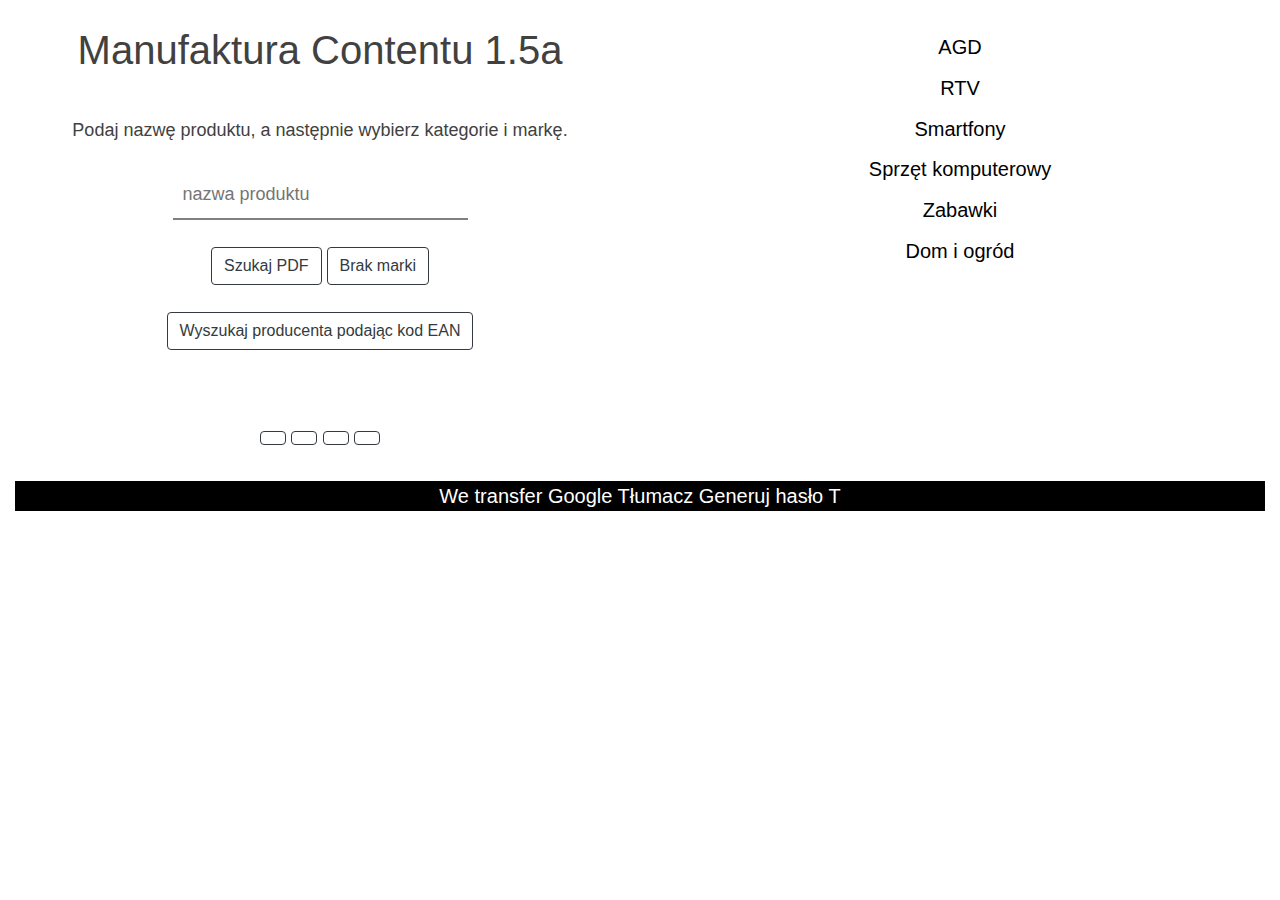
<file: index.html>
<!DOCTYPE html>
<html lang="pl-PL">
<head>
 <link rel="stylesheet" href="styles.css">
<meta charset="UTF-8">
<meta name="robots" content="index, follow" />
<meta http-equiv="Expires" content="0" />
<meta http-equiv="Cache-Control" content="no-store, no-cache, must-revalidate" />
<meta http-equiv="Cache-Control" content="post-check=0, pre-check=0" />
<meta http-equiv="Pragma" content="no-cache" />
<meta name="Author" content="slawomirj" />
<meta charset="iso-8859-2">
 
<title>Manufaktura Contentu</title>
<meta charset="utf-8">
 <meta name="viewport" content="width=device-width, initial-scale=1">

<link rel="stylesheet" href="https://maxcdn.bootstrapcdn.com/bootstrap/4.3.1/css/bootstrap.min.css">
<script src="https://ajax.googleapis.com/ajax/libs/jquery/3.3.1/jquery.min.js"></script>
<script src="https://cdnjs.cloudflare.com/ajax/libs/popper.js/1.14.7/umd/popper.min.js"></script>
<script src="https://maxcdn.bootstrapcdn.com/bootstrap/4.3.1/js/bootstrap.min.js"></script>
<link rel="stylesheet" href="https://use.fontawesome.com/releases/v5.6.3/css/all.css" integrity="sha384-UHRtZLI+pbxtHCWp1t77Bi1L4ZtiqrqD80Kn4Z8NTSRyMA2Fd33n5dQ8lWUE00s/" crossorigin="anonymous">
</head>
<body>
<div class="container-fluid">
<div class="row" >
<div class="col-lg-6">
<div id="sekcja1" class="h-100">
<p id="cc"><h1>Manufaktura Contentu 1.5a</h1></p>
<br>
Podaj nazwę produktu, a następnie wybierz kategorie i markę. <br>
<br>
<input class="pole" placeholder="nazwa produktu" id="pole" type="text"><br><br>
<button class="btn btn-outline-dark" id="plik">Szukaj PDF </button>
<button class="btn btn-outline-dark" id="nowaMarkaUp">Brak marki </button> <br><br>
<button class="btn btn-outline-dark" id="P_W_S">Wyszukaj producenta podając kod EAN </button><br><br>

<div id="nowaMarka2">
<div id="nowaMarka">
Podaj nazwę marki i klinkij lupkę. <br>
<input id="polenowaMarka" placeholder="nowa marka" type="text">
<button type="button" class="btn btn-link" id="nowaMarkaSzukanie" ><i class="fas fa-search" style="font-size:24px;color:black;" id="s1"></i></button>
<button type="button" class="btn btn-link" id="nowaMarkaZamykanie" ><i class="fas fa-ban" style="font-size:24px;color:black;" id="s2"></i></button><br>
</div><br>
<a href="etykiety.html" ><button class="btn btn-outline-dark" id="label" title="Karty i etykiety energetyczne"><i class="fas fa-tag" style='font-size:24px'></i></button></a>
<a href="cw.html" ><button class="btn btn-outline-dark" id="copy_wr2" title="Copywriting"><i class="fas fa-pen"style='font-size:24px'></i></button></a>
<a href="meta.html" ><button class="btn btn-outline-dark" title="Meta Tagi"><i class='fas fa-highlighter' style='font-size:24px'></i></button></a>
<a href="C.html" ><button class="btn btn-outline-dark" title=""><i class='fas fa-tachometer-alt' style='font-size:24px'></i></button></a>
</div>
</div>
</div>
<script>
function haslo() {
var losowe = Math.random().toString(16).slice(5);
    alert(losowe);
}
//sprawdzanie pola
var e1 =document.getElementById("P_W_S").addEventListener("click",e_a,true);
function e_a (){
e1= document.getElementById("pole").value;
e2 = parseFloat(e1);
if (e1.length == 13 & isNaN(e2)==false) {
 window.open("http://produktywsieci.gs1.pl/gtin/"+pole.value, "_blank");
 } 
 else if (e1.length == 12 & isNaN(e2)==false){
  window.open("http://produktywsieci.gs1.pl/gtin/0"+pole.value, "_blank");
 } 
 
 
 else 
alert ("to nie jest kod EAN");
//UPC
//EAN 200xxx




}

//szukanie pliku ok
var a2 = document.getElementById("plik").addEventListener("click",przycisk,true);
 function przycisk()
 {
 var p1="pole";
 window.open("http://www.google.pl/search?q= "+pole.value+ " filetype:pdf", "_blank");
 }
 //odkrycie nowej marki ok
 var a3 = document.getElementById("nowaMarkaUp").addEventListener("click",nM1,true);
 function nM1(){
 document.getElementById("nowaMarka").style.display = "inline";
 }

 // szukanie nowej marki
 var a4 = document.getElementById("nowaMarkaSzukanie").addEventListener("click",s1);
 function s1(){
 
document.getElementById("pole"); 
 document.getElementById("polenowaMarka");
   
  window.open("http://www.google.pl/search?q= "+pole.value+ " inurl:www."+polenowaMarka.value+"", "_blank")
  


}
 // zakrycie nowej marki
 var a5 = document.getElementById("nowaMarkaZamykanie").addEventListener("click",nM2,true);
 function nM2(){
 document.getElementById("nowaMarka").style.display = "none";}
</script>	
	<div class="col-lg-6">
	<div id="dA" class="h-100">
	 <div id="accordion">
	  <div class="panel panel-default">
    <div class="panel-heading">
      <h4 class="panel-title">
        <a data-toggle="collapse" href="#listaMarekAGD">AGD</a>
	
		</h4>
    </div>
    <div id="listaMarekAGD" data-parent="#accordion" class="panel-collapse collapse">
    <div class="panel-body">	
	<table class="table table-striped table-hover table-condensed .active">
<tbody>
 <tr>
<td><input type="radio"/> Adler</td>
<td><input type="radio" value="Amica" /> Amica</td>
<td><input type="radio" value="AEG" /> AEG</td>
<td><input type="radio" value="Ariete" /> Ariete</td>
</tr>
<tr>
<td><input type="radio" value="Babyliss" /> Babyliss</td>
<td><input type="radio" value="Beko" /> Beko </td>
<td><input type="radio" value="Bosch" /> Bosch </td>
<td><input type="radio" value="Braun" /> Braun </td>
</tr>
<tr>
<td><input type="radio" value="Clatronic" /> Clatronic </td>
<td><input type="radio" value="Candy" /> Candy </td>
<td><input type="radio" value="Ciarko" /> Ciarko </td>
<td><input type="radio" value="DeLonghi" /> DeLonghi </td>
</tr>
<tr>
<td><input type="radio" value="Dyson" /> Dyson </td>
<td><input type="radio" value="Eldom" /> Eldom </td>
<td><input type="radio" value="Franke" /> Franke </td>
<td><input type="radio" value="Haier" /> Haier </td>
</tr>
<tr>
<td><input type="radio" value="Hoover" /> Hoover </td>
<td><input type="radio" value="Hotpoint" /> Hotpoint <a href="#" data-toggle="popover" data-trigger="focus" title="Etykiety energetyczne" data-content="<a href='http://www.hotpoint.pl/etykiety-energetyczne'> www.hotpoint.pl/etykiety-energetyczne</a>" ><i class='fas fa-paperclip'style="color:grey"></i></a></td>
<td><input type="radio" value="Indesit" /> Indesit <a href="#" data-toggle="popover" data-trigger="focus" title="Etykiety energetyczne" data-content="<a href='http://www.indesit.com/energylabel/indesit/search.do'> www.indesit.com/energylabel/indesit/search.do</a>" ><i class='fas fa-paperclip'style="color:grey"></i></a></td>
<td><input type="radio" value="Karcher" /> Karcher</td>
</tr>
<tr>
<td><input type="radio" value="Karolik" /> Karolik</td>
<td><input type="radio" value="Kenwood" /> Kenwood </td>
<td><input type="radio" value="Kernau" /> Kernau </td>
<td><input type="radio" value="Krups" /> Krups</td>
</tr>
<tr>
<td><input type="radio" value="Liebherr" /> Liebherr </td>
<td><input type="radio" value="LG" /> LG </td>
<td><input type="radio" value="MPM" /> MPM</td>
<td><input type="radio" value="Opti" /> Opti</td>
</tr>
<tr>
<td><input type="radio" value="Opticum" /> Opticum</td>
<td><input type="radio" value="Moulinex" /> Moulinex</td>
<td><input type="radio" value="Panasonic" /> Panasonic</td>
<td><input type="radio" value="Philips" /> Philips <a href="#" data-toggle="popover" data-trigger="focus" title="Opisy Philips" data-content="<a href='p4c.philips.com'> P4C</a>" ><i class='fas fa-paperclip'style="color:grey"></i></a></td></td>
</tr>
<tr>
<td><input type="radio" value="Princess" /> Princess</td>
<td><input type="radio" value="Pyramis" /> Pyramis</td>
<td><input type="radio" value="Remington" /> Remington</td>
<td><input type="radio" value="Romix" /> Romix</td>
</tr>
<tr>
<td><input type="radio" value="Rowenta" /> Rowenta </td>
<td><input type="radio" value="Samsung" /> Samsung</td>
<td><input type="radio" value="Sencor" /> Sencor</td>
<td><input type="radio" value="Severin" /> Severin</td>
</tr>
<tr>
<td><input type="radio" value="Siemens" /> Siemens</td>
<td><input type="radio" value="Tefal" /> Tefal</td>
<td><input type="radio" value="Teka" /> Teka</td> 
<td><input type="radio" value="Whirlpool" /> Whirlpool <a href="#" data-toggle="popover" data-placement="top" data-trigger="focus" title="Etykiety energetyczne" data-content="<a href='http://docs.whirlpool.eu/?locale=PL' > docs.whirlpool.eu</a>" ><i class='fas fa-paperclip' style="color:grey"></i></a></td>
</tr>
<tr>
<td><input type="radio" value="Worwo" /> Worwo</td>
<td><input type="radio" value="Zanussi" /> Zanussi</td>
<td><input type="radio" value="Zelmer" /> Zelmer</td>
<td></td>
<td> </td>
</tr>
</table>
</div>
</div>
</div>
 

<div class="panel panel-default">
<div class="panel-heading">
<h4 class="panel-title">
<a data-toggle="collapse" href="#listaMarekRTV">RTV</a>
</h4>
</div>
<div id="listaMarekRTV" data-parent="#accordion" class="panel-collapse collapse">
<div class="panel-body">
<table class="table table-striped table-hover table-condensed .active">
<tbody>
<tr>
<td> <input type="radio" value="4WORLD" /> 4WORLD</td>
<td> <input type="radio" value="telecolor/" /> Akai</td>
<td> <input type="radio" value="AKG" /> AKG</td>
<td> <input type="radio" value="Alpine" /> Alpine </td>
 </tr>
<tr>
<td><input type="radio" value="beatsbydre" /> Beats by Dr Dree </td>
<td><input type="radio" value="Blaupunkt" /> Blaupunkt </td>
<td><input type="radio" value="Denon" /> Denon</td>
<td><input type="radio" value="Emmerson" /> Emmerson</td>
</tr>
<tr>
<td><input type="radio" value="Grundig" /> Grundig</td>
<td><input type="radio" value="Haier" /> Haier</td>
<td><input type="radio" value="Hitachi" /> Hitachi</td>
<td><input type="radio" value="Hyundai" /> Hyundai </td>
</tr>
<tr>
<td><input type="radio" value="JBL" /> JBL</td>
<td><input type="radio" value="JVC" /> JVC</td>
<td><input type="radio" value="Lark" /> Lark</td>
<td><input type="radio" value="Lenco" /> Lenco </td>
</tr>
<tr>
<td><input type="radio" value="LG" /> LG</td>
<td><input type="radio" value="Logilink" /> Logilink</td>
<td><input type="radio" value="Manta" /> Manta</td>
<td><input type="radio" value="Muse" /> Muse </td>
</tr>
<tr>
<td><input type="radio" value="Navroad" /> Navroad</td>
<td><input type="radio" value="Onkyo" /> Onkyo</td>
<td><input type="radio" value="Panasonic" /> Panasonic</td>
<td><input type="radio" value="Peaq" /> Peaq </td>
</tr>
<tr>
<td><input type="radio" value="Peiying" /> Peiying</td>
<td><input type="radio" value="Philips" /> Philips</td>
<td><input type="radio" value="Pioneer" /> Pioneer</td>
<td><input type="radio" value="Samsung" /> Samsung </td>
</tr>
<tr>
<td><input type="radio" value="Sencor" /> Sencor</td>
<td><input type="radio" value="Sennheiser" /> Sennheiser</td>
<td><input type="radio" value="Sharp" /> Sharp</td>
<td><input type="radio" value="Skullcandy" /> Skullcandy </td>
</tr>
<tr>
<td><input type="radio" value="Sony" /> Sony</td>
<td><input type="radio" value="Sennheiser" /> TCL</td>
<td><input type="radio" value="Teac" /> Teac</td>
<td><input type="radio" value="Technisat" /> Technisat </td>
</tr>
</tr>
<td><input type="radio" value="Tracer" /> Tracer</td>
<td><input type="radio" value="Vivanco" /> Vivanco</td>
<td><input type="radio" value="Yamaha" /> Yamaha</td>
</tr>
</tbody>
</table>	  
</div>
</div>
</div>

<div class="panel panel-default">
<div class="panel-heading">
<h4 class="panel-title">
<a data-toggle="collapse" href="#listaMarekSmartfony">Smartfony</a>
</h4>
</div>
<div id="listaMarekSmartfony" data-parent="#accordion" class="panel-collapse collapse">
<div class="panel-body">
<table class="table table-striped table-hover table-condensed .active">
<tbody>
 <tr>
  <td><input type="radio" value="alcatel" /> Altacel</td>
 <td><input type="radio" value="apple" /> Apple </td>
 <td><input type="radio" value="HTC" /> HTC</td>
<td><input type="radio" value="consumer.huawei.com" /> Huawei</td>

 </tr>
  <tr>
  <td><input type="radio" value="Lenovo" /> Lenovo</td>
  <td><input type="radio" value="LG" /> LG</td>
    <td><input type="radio" value="Manta" /> Manta</td>
  <td><input type="radio" value="Maxcom" /> Maxcom</td>
  </tr>
  <tr>
  <td><input type="radio" value="Motorola" /> Motorola</td>
    <td><input type="radio" value="myphone" /> Myphone</td>
  <td><input type="radio" value="Nokia" /> Nokia</td>
  <td><input type="radio" value="oppo" /> Oppo</td>
</tr>
  <tr>
 <td><input type="radio" value="Prestigio" /> Prestigio </td>
  <td><input type="radio" value="Samsung" /> Samsung</td>
 <td><input type="radio" value="Sony" /> Sony </td>
 <td><input type="radio" value="wiko" /> Wiko </td>
  </tr>
  <tr>
  <td><input type="radio" value="Mi" /> Xiaomi</td>
 <td></td>
  <td></td>
  <td></td>
  </tr>
  <tr>
  <td colspan="4">  <a href="https://www.mgsm.pl/pl/" target="_blank" class="text-decoration-none">  MGSM </td>
  
  </tr>
  </tr>
  <tr>
   <td colspan="4">  <a href="https://www.gsmarena.com/" target="_blank" class="text-decoration-none">  GSMArena </td>
  </tr>
  </tr>
    <tr>
  <td colspan="4"> <a href="https://www.devicespecifications.com/" target="_blank" class="text-decoration-none">  Devicespecifications </td>
  </tr>
</tbody>
</table>	  
</div>
</div>
</div>
	  
<div class="panel panel-default">
    <div class="panel-heading">
      <h4 class="panel-title">
        <a data-toggle="collapse"  href="#sprzet_komputerowy">
        Sprzęt komputerowy <i class='fas fa-ban'></i></a>
      </h4>
    </div>
    <div id="sprzet_komputerowy" data-parent="#accordion" class="panel-collapse collapse">
	<div class="panel-body">
  <table class="table table-striped table-hover table-condensed .active" >
<tbody>
 
  </tbody>
</table>
</div>
</div>
</div>
<div class="panel panel-default">
    <div class="panel-heading">
      <h4 class="panel-title">
        <a data-toggle="collapse" href="#zabawki">
        Zabawki </a>
      </h4>
    </div>
    <div id="zabawki" data-parent="#accordion" class="panel-collapse collapse">
	<div class="panel-body">
  <table class="table table-striped table-hover table-condensed .active" >
  <tr>
  <td> <input type="radio" value="adamingo" /> Adamingo </td>
<td> <input type="radio" value="barbie.mattel.com" /> Barbie</td>
<td> <input type="radio" value="Clementoni" /> Clementoni</td>
<td> <input type="radio" value="Cobi" /> Cobi</td>
 </tr>
   <tr>
  <td> <input type="radio" value="fisher-price" /> Fisher-Price </td>
<td> <input type="radio" value="lego" /> Lego</td>
<td> <input type="radio" value="playmobil" /> Playmobil</td>
<td> <input type="radio" value="Simba" /> Simba</td>
 </tr>
    <tr>
  <td> <input type="radio" value="Trefl" /> Trefl </td>
<td> <input type="radio" value="Wader" /> Wader</td>
<td> </td>
<td> </td>
 </tr>
   <td> <input type="radio" value="products.hasbro.com" /> HASBRO </td>
<td> <input type="radio" value="shop.mattel.com" /> MATTEL</td>
<td> <input type="radio" value="shop.spinmaster.com" /> SPIN MASTER</td>
<td> </td>
<tbody>
 
  </tbody>
</table>
</div>
</div>
</div>
<div class="panel panel-default">
    <div class="panel-heading">
      <h4 class="panel-title">
        <a data-toggle="collapse" data-parent="#accordion" href="#dom_ogrod">
        Dom i ogród <i class='fas fa-ban'></i></a>
      </h4>
    </div>
    <div id="dom_ogrod" class="panel-collapse collapse">
	<div class="panel-body">
  <table class="table table-striped table-hover table-condensed .active" >
<tbody>
 
  </tbody>
</table>
</div>
</div>
</div>
 </div>


<script>
//chyba od collapse
$(document).ready(function(){
  $('[data-toggle="popover"]').popover();  
});
$("[data-toggle=popover]")
.popover({html:true})

var a1 = document.getElementById("dA").addEventListener('click', szukaj, true);
function szukaj(){
var p="pole";
  document.getElementById("pole"); 
var radios = document.getElementsByTagName('input');
var value;
for (var i = 0; i < radios.length; i++) {
  if (radios[i].type === 'radio' && radios[i].checked) {
    value = radios[i].value;    
	var n = value.endsWith(".com");
	console.log(n)
	 if (n==true) {
	
	window.open("http://www.google.pl/search?q= "+pole.value+" inurl:"+value+"", "_blank");
  } else {
  window.open("http://www.google.pl/search?q= "+pole.value+" inurl:www."+value+"", "_blank");}
		//window.open("http://www.google.pl/search?q= "+pole.value+" inurl:www."+value+"", "_blank");
  }
}
for (var i = 0; i < radios.length; i++){radios[i].checked = false}
}
</script>
</div>
</div>
</div>
<div id="footer">
<i class="fas fa-download" style='font-size:16px'> </i><a href="https://www.wetransfer.com/" target="_blank" class="text-decoration-none"> We transfer	 </a>
<i class='fab fa-google'style='font-size:16px'></i><a href="https://translate.google.pl/?hl=pl" target="_blank" class="text-decoration-none"> Google Tłumacz	</a>
<i class="fas fa-key" style='font-size:16px'></i><a href="javascript:haslo()" class="text-decoration-none"> Generuj hasło 	</a>
<a href="T.html"> T </a>
</div>
</body>
</file>
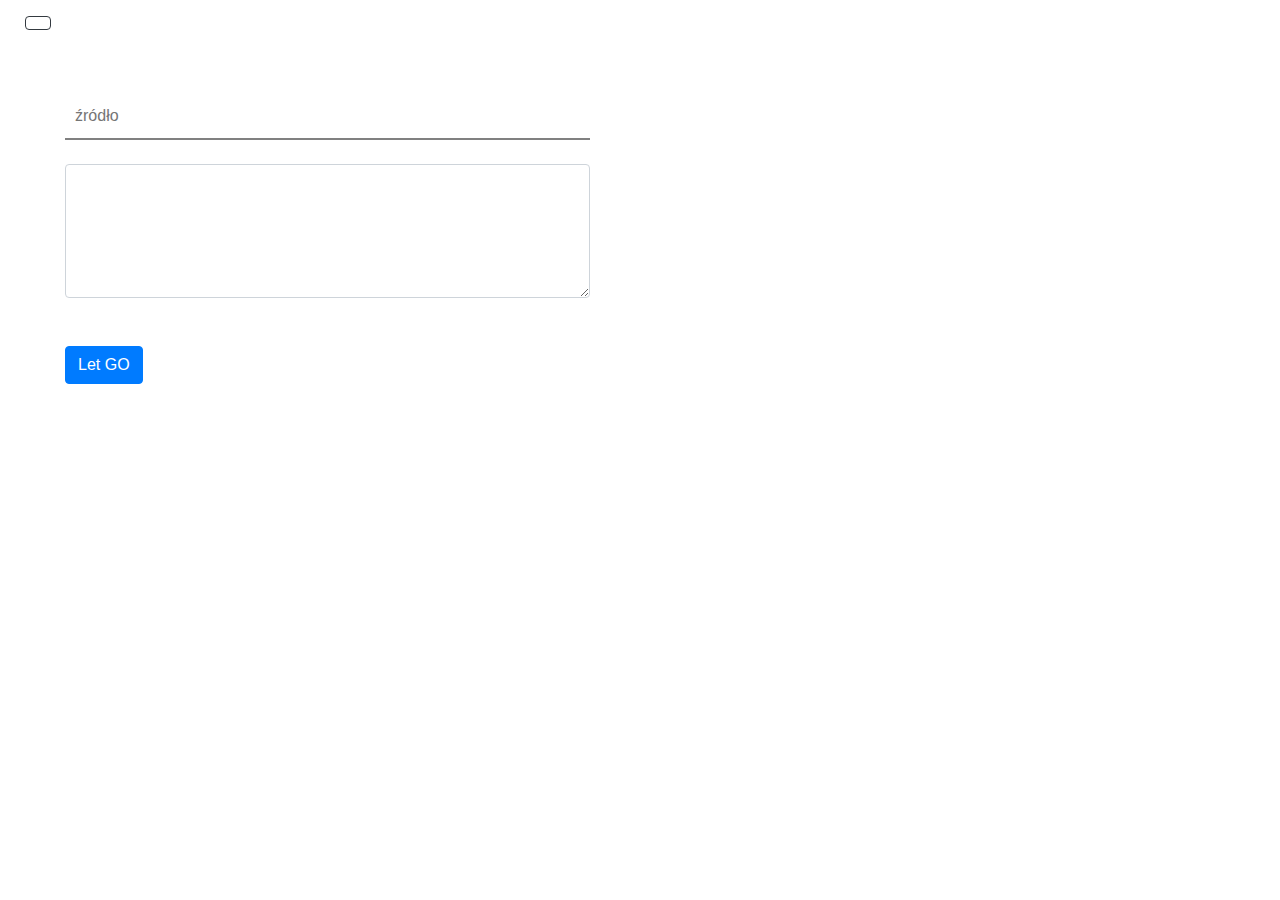
<file: C.html>
<!DOCTYPE html>
<html lang="pl-PL">
<head>
 <link rel="stylesheet" href="styles.css">
<meta charset="UTF-8">
<meta name="robots" content="index, follow" />
<meta http-equiv="Expires" content="0" />
<meta http-equiv="Cache-Control" content="no-store, no-cache, must-revalidate" />
<meta http-equiv="Cache-Control" content="post-check=0, pre-check=0" />
<meta http-equiv="Pragma" content="no-cache" />
<meta name="Author" content="slawomirj" />
<meta charset="iso-8859-2">
 
<title> Niuch</title>
<meta charset="utf-8">
 <meta name="viewport" content="width=device-width, initial-scale=1">

<link rel="stylesheet" href="https://maxcdn.bootstrapcdn.com/bootstrap/4.3.1/css/bootstrap.min.css">
<script src="https://ajax.googleapis.com/ajax/libs/jquery/3.3.1/jquery.min.js"></script>
<script src="https://cdnjs.cloudflare.com/ajax/libs/popper.js/1.14.7/umd/popper.min.js"></script>
<script src="https://maxcdn.bootstrapcdn.com/bootstrap/4.3.1/js/bootstrap.min.js"></script>
<link rel="stylesheet" href="https://use.fontawesome.com/releases/v5.6.3/css/all.css" integrity="sha384-UHRtZLI+pbxtHCWp1t77Bi1L4ZtiqrqD80Kn4Z8NTSRyMA2Fd33n5dQ8lWUE00s/" crossorigin="anonymous">
</head>
<body>
<div class="container-fluid">
<div class="row">
<div class="col-lg-1" id="back">
<a href="index.html"><button class="btn btn-outline-dark"><i class="far fa-arrow-alt-circle-left" style='font-size:24px'></i></button></a>
</div>
<div class="col-lg-12">
<div class="ogg">
<input id="zr" placeholder="źródło" type="text" class ="pole"><br><br>

<textarea class="form-control" id="myTextarea"  rows="5">
</textarea><br><br>

<button type="button"button" class="btn btn-primary" onclick="niuch()">Let GO</button>
</div>
</div>
<script>
function niuch() {
  a1 = myTextarea.value.split('\n');
a2= document.getElementById("zr").value;

for (i = 0; i < a1.length; i++) {
 window.open(a2+a1[i], "_blank");
}

}
</script>
</body>
</file>
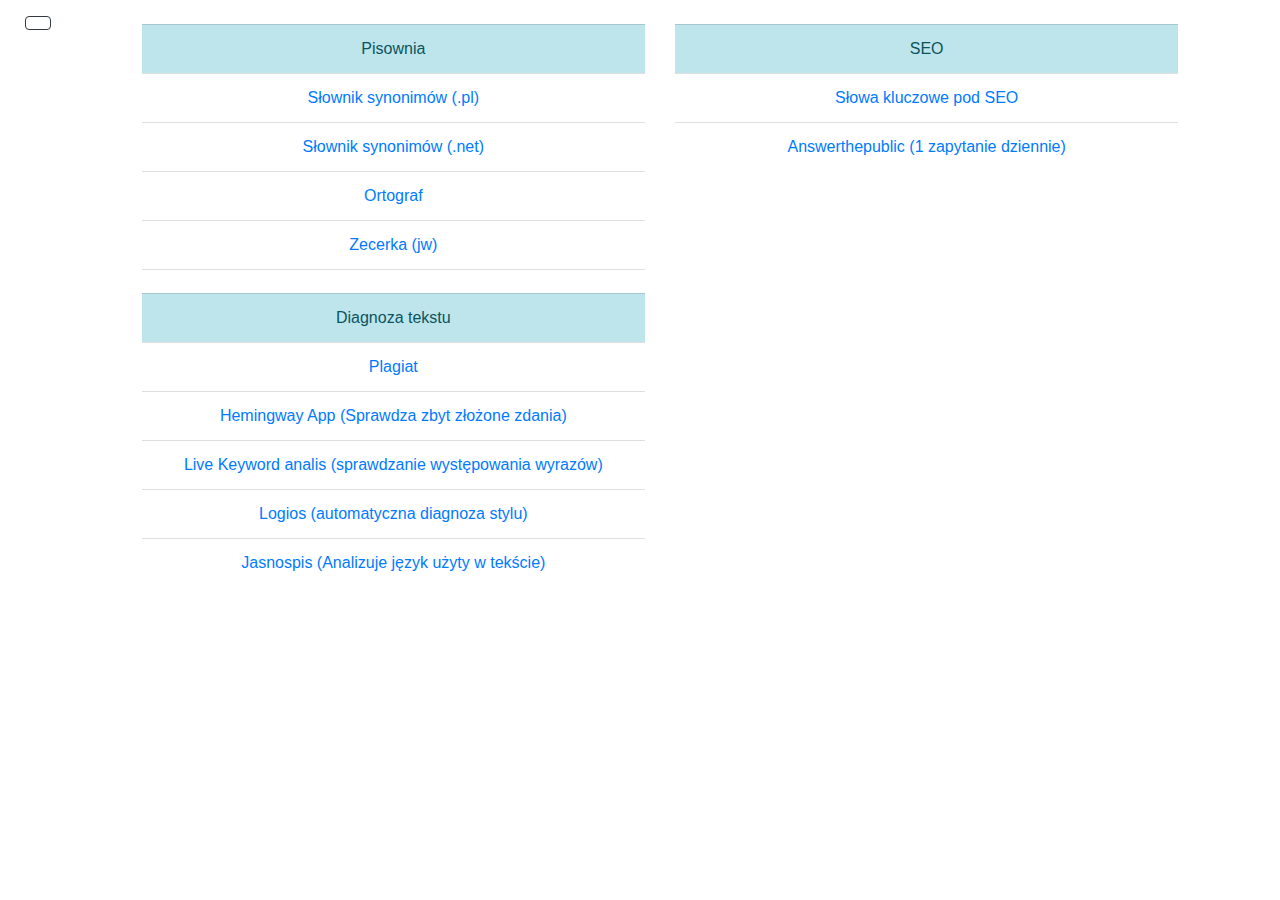
<file: CW.html>
<!DOCTYPE html>
<html lang="pl-PL">
<head>
 <link rel="stylesheet" href="styles.css">
<meta charset="UTF-8">
<meta name="robots" content="index, follow" />
<meta http-equiv="Expires" content="0" />
<meta http-equiv="Cache-Control" content="no-store, no-cache, must-revalidate" />
<meta http-equiv="Cache-Control" content="post-check=0, pre-check=0" />
<meta http-equiv="Pragma" content="no-cache" />
<meta name="Author" content="slawomirj" />
<meta charset="iso-8859-2">
 
<title> Copywrting</title>
<meta charset="utf-8">
 <meta name="viewport" content="width=device-width, initial-scale=1">

<link rel="stylesheet" href="https://maxcdn.bootstrapcdn.com/bootstrap/4.3.1/css/bootstrap.min.css">
<script src="https://ajax.googleapis.com/ajax/libs/jquery/3.3.1/jquery.min.js"></script>
<script src="https://cdnjs.cloudflare.com/ajax/libs/popper.js/1.14.7/umd/popper.min.js"></script>
<script src="https://maxcdn.bootstrapcdn.com/bootstrap/4.3.1/js/bootstrap.min.js"></script>
<link rel="stylesheet" href="https://use.fontawesome.com/releases/v5.6.3/css/all.css" integrity="sha384-UHRtZLI+pbxtHCWp1t77Bi1L4ZtiqrqD80Kn4Z8NTSRyMA2Fd33n5dQ8lWUE00s/" crossorigin="anonymous">
</head>
<body>
<div class="container-fluid">
<div class="row">
<div class="col-lg-1" id="back">
<a href="index.html"><button class="btn btn-outline-dark"><i class="far fa-arrow-alt-circle-left" style='font-size:24px'></i></button></a>
</div>
<div class="col-lg-5" id="copy_wr">
<br>
 <ul class="list-group list-group-flush">
   <li class="list-group-item list-group-item-info">Pisownia</li>
  <li class="list-group-item list-group-item-action"><a href="https://www.synonimy.pl/" target="_blank" >Słownik synonimów (.pl)</a></li>
  <li class="list-group-item list-group-item-action"><a href="https://www.synonimy.net/" target="_blank" >Słownik synonimów (.net) </a></li>
 <li class="list-group-item list-group-item-action"><a href="https://www.ortograf.pl/ "target="_blank" >Ortograf </a></li>
  <li class="list-group-item list-group-item-action"><a href="http://www.zecerka.pl/ "target="_blank" >Zecerka (jw) </a></li>
  </ul> 
  <br>  
   <ul class="list-group list-group-flush">
     <li class="list-group-item list-group-item-info">Diagnoza tekstu</li>
   <li class="list-group-item list-group-item-action"><a href="https://smallseotools.com/plagiarism-checker/ " target="_blank">Plagiat </a></li>
 <li class="list-group-item list-group-item-action"><a href="http://www.hemingwayapp.com/ " target="_blank">Hemingway App (Sprawdza zbyt złożone zdania) </a></li>
 <li class="list-group-item list-group-item-action"><a href="http://live-keyword-analysis.com/ "target="_blank" >Live Keyword analis (sprawdzanie występowania wyrazów) </a></li>
 <li class="list-group-item list-group-item-action"><a href="http://www.logios.pl/ " target="_blank">Logios (automatyczna diagnoza stylu) </a></li>
  <li class="list-group-item list-group-item-action"><a href="https://jasnopis.pl/#" target="_blank">Jasnospis (Analizuje język użyty w tekście) </a></li>
  </ul> 
</div>

<div class="col-lg-5" id="copy_wr">
<br>
 <ul class="list-group list-group-flush">
<li class="list-group-item list-group-item-info">SEO</li>
<li class="list-group-item list-group-item-action"><a href="https://neilpatel.com/ubersuggest/ " target="_blank" >Słowa kluczowe pod SEO </a></li>
  <li class="list-group-item list-group-item-action"><a href="https://answerthepublic.com/ target="_blank">Answerthepublic (1 zapytanie dziennie) </a></li>
</div>
</ul> 

</div>
</div>
</file>
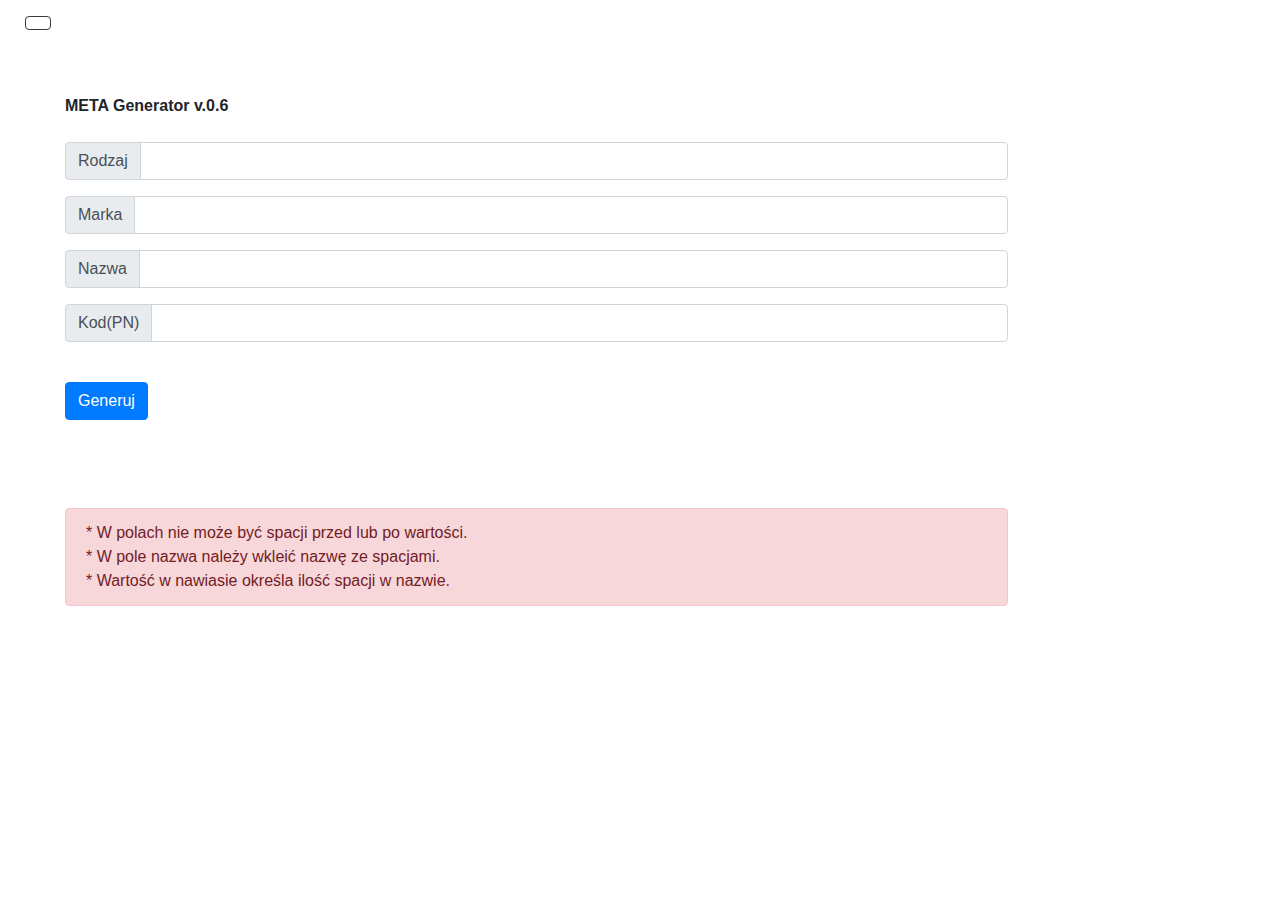
<file: meta.html>
<!DOCTYPE html>
<html lang="pl-PL">
<head>
 <link rel="stylesheet" href="styles.css">
<meta charset="UTF-8">
<meta name="robots" content="index, follow" />
<meta http-equiv="Expires" content="0" />
<meta http-equiv="Cache-Control" content="no-store, no-cache, must-revalidate" />
<meta http-equiv="Cache-Control" content="post-check=0, pre-check=0" />
<meta http-equiv="Pragma" content="no-cache" />
<meta name="Author" content="slawomirj" />
<meta charset="iso-8859-2">
 
<title>Manufaktura Contentu - Meta</title>
<meta charset="utf-8">
 <meta name="viewport" content="width=device-width, initial-scale=1">

<link rel="stylesheet" href="https://maxcdn.bootstrapcdn.com/bootstrap/4.3.1/css/bootstrap.min.css">
<script src="https://ajax.googleapis.com/ajax/libs/jquery/3.3.1/jquery.min.js"></script>
<script src="https://cdnjs.cloudflare.com/ajax/libs/popper.js/1.14.7/umd/popper.min.js"></script>
<script src="https://maxcdn.bootstrapcdn.com/bootstrap/4.3.1/js/bootstrap.min.js"></script>
<link rel="stylesheet" href="https://use.fontawesome.com/releases/v5.6.3/css/all.css" integrity="sha384-UHRtZLI+pbxtHCWp1t77Bi1L4ZtiqrqD80Kn4Z8NTSRyMA2Fd33n5dQ8lWUE00s/" crossorigin="anonymous">
</head>
<script>
//var m1 =document.getElementById("meta_b").addEventListener("click",alan,true);


function alan (){
var mm1= document.getElementById("Rodzaj").value;
var mm2= document.getElementById("Marka").value;
var km2= document.getElementById("Kod").value;
var xm3= document.getElementById("Nazwa").value;
var spaceCount = (xm3.split(" ").length -1);
var mmj = xm3.split(" ");
var mm3 = xm3.replace(/ /g,"");
if (spaceCount <= 2 & km2.length == 0)
{document.getElementById("meta_2").innerHTML = ""+mm1+" "+mm2+" "+mm3+", "+mm1+" "+mm3+", "+mm2+" "+mm3+", "+xm3+", "+mm3+"";}
else if (spaceCount == 3 & km2.length == 0)
{document.getElementById("meta_2").innerHTML = ""+mm1+" "+mm2+" "+mm3+", "+mm1+" "+mm3+", "+mm2+" "+mm3+", "+mmj[0]+" "+mmj[1]+""+mmj[2]+", "+xm3+", "+mm3+"";}
else if (spaceCount == 4 & km2.length == 0)
{document.getElementById("meta_2").innerHTML = ""+mm1+" "+mm2+" "+mm3+", "+mm1+" "+mm3+", "+mm2+" "+mm3+", "+mmj[0]+" "+mmj[1]+""+mmj[2]+""+mmj[3]+", "+mmj[0]+" "+mmj[1]+" "+mmj[2]+""+mmj[3]+", "+xm3+", "+mm3+""; }
else if (spaceCount == 2 & km2.length != 0)
{document.getElementById("meta_2").innerHTML = ""+mm1+" "+mm2+" "+mm3+" "+km2+", "+mm1+" "+mm3+" "+km2+", "+mm2+" "+mm3+" "+km2+", "+xm3+", "+mm3+" "+km2+"";}
else if (spaceCount == 3 & km2.length != 0)
{document.getElementById("meta_2").innerHTML = ""+mm1+" "+mm2+" "+mm3+" "+km2+", "+mm1+" "+mm3+" "+km2+", "+mm2+" "+mm3+" "+km2+", "+mmj[0]+" "+mmj[1]+""+mmj[2]+" "+km2+", "+xm3+", "+mm3+" "+km2+""; }
else if (spaceCount == 4 & km2.length != 0)
{document.getElementById("meta_2").innerHTML = ""+mm1+" "+mm2+" "+mm3+" "+km2+", "+mm1+" "+mm3+" "+km2+", "+mm2+" "+mm3+" "+km2+", "+mmj[0]+" "+mmj[1]+""+mmj[2]+""+mmj[3]+" "+km2+", "+mmj[0]+" "+mmj[1]+" "+mmj[2]+""+mmj[3]+" "+km2+", "+xm3+", "+mm3+" "+km2+""; }
else if (spaceCount =>5)
{alert ("tryb nie obsługiwany")}

}


</script>
</head>
<body>
 	
<div class="container-fluid">
<div class="row" >
<div class="col-lg-1" id="back">
<a href="index.html"><button class="btn btn-outline-dark"><i class="far fa-arrow-alt-circle-left" style='font-size:24px'></i></button></a>
</div>
<div class="col-lg-11">
<div id="meta_1" style="padding-left:50px;padding-right:150px;padding-top:50px">
<strong>META Generator v.0.6 </strong><br><br>
<div class="input-group mb-3">
    <div class="input-group-prepend">
      <span class="input-group-text">Rodzaj </span>
    </div>
    <input type="text" class="form-control" id="Rodzaj" name="Rodzaj">
  </div>
  <div class="input-group mb-3">
    <div class="input-group-prepend">
      <span class="input-group-text"> Marka  </span>
    </div>
    <input type="text" class="form-control"  id="Marka" name="Marka">
  </div>
  <div class="input-group mb-3">
    <div class="input-group-prepend">
      <span class="input-group-text "> Nazwa </span>
    </div>
    <input type="text" class="form-control" id="Nazwa" name="Nazwa">
  </div>
  <div class="input-group mb-3">
    <div class="input-group-prepend">
      <span class="input-group-text">Kod(PN)</span>
    </div>
    <input type="text" class="form-control"  id="Kod" name="Kod">
  </div>

<br>
</div>

<div id="meta_b" style="padding-left:50px;padding-right:150px;">
<button type="button" class="btn btn-primary" onclick="alan()">Generuj</button><br><br>
<br>
</div>
<div id="meta_2" style="padding-left:50px;padding-bottom:30px;">



</div>
<div style="padding-left:50px;padding-right:150px;padding-top:10px">
 <div class="alert alert-danger" >
* W polach nie może być spacji przed lub po wartości. <br>
* W pole nazwa należy wkleić nazwę ze spacjami.<br>
* Wartość w nawiasie określa ilość spacji w nazwie.<br>
</div>
</div>
</div>
</div>
</div>
	</body>
</file>
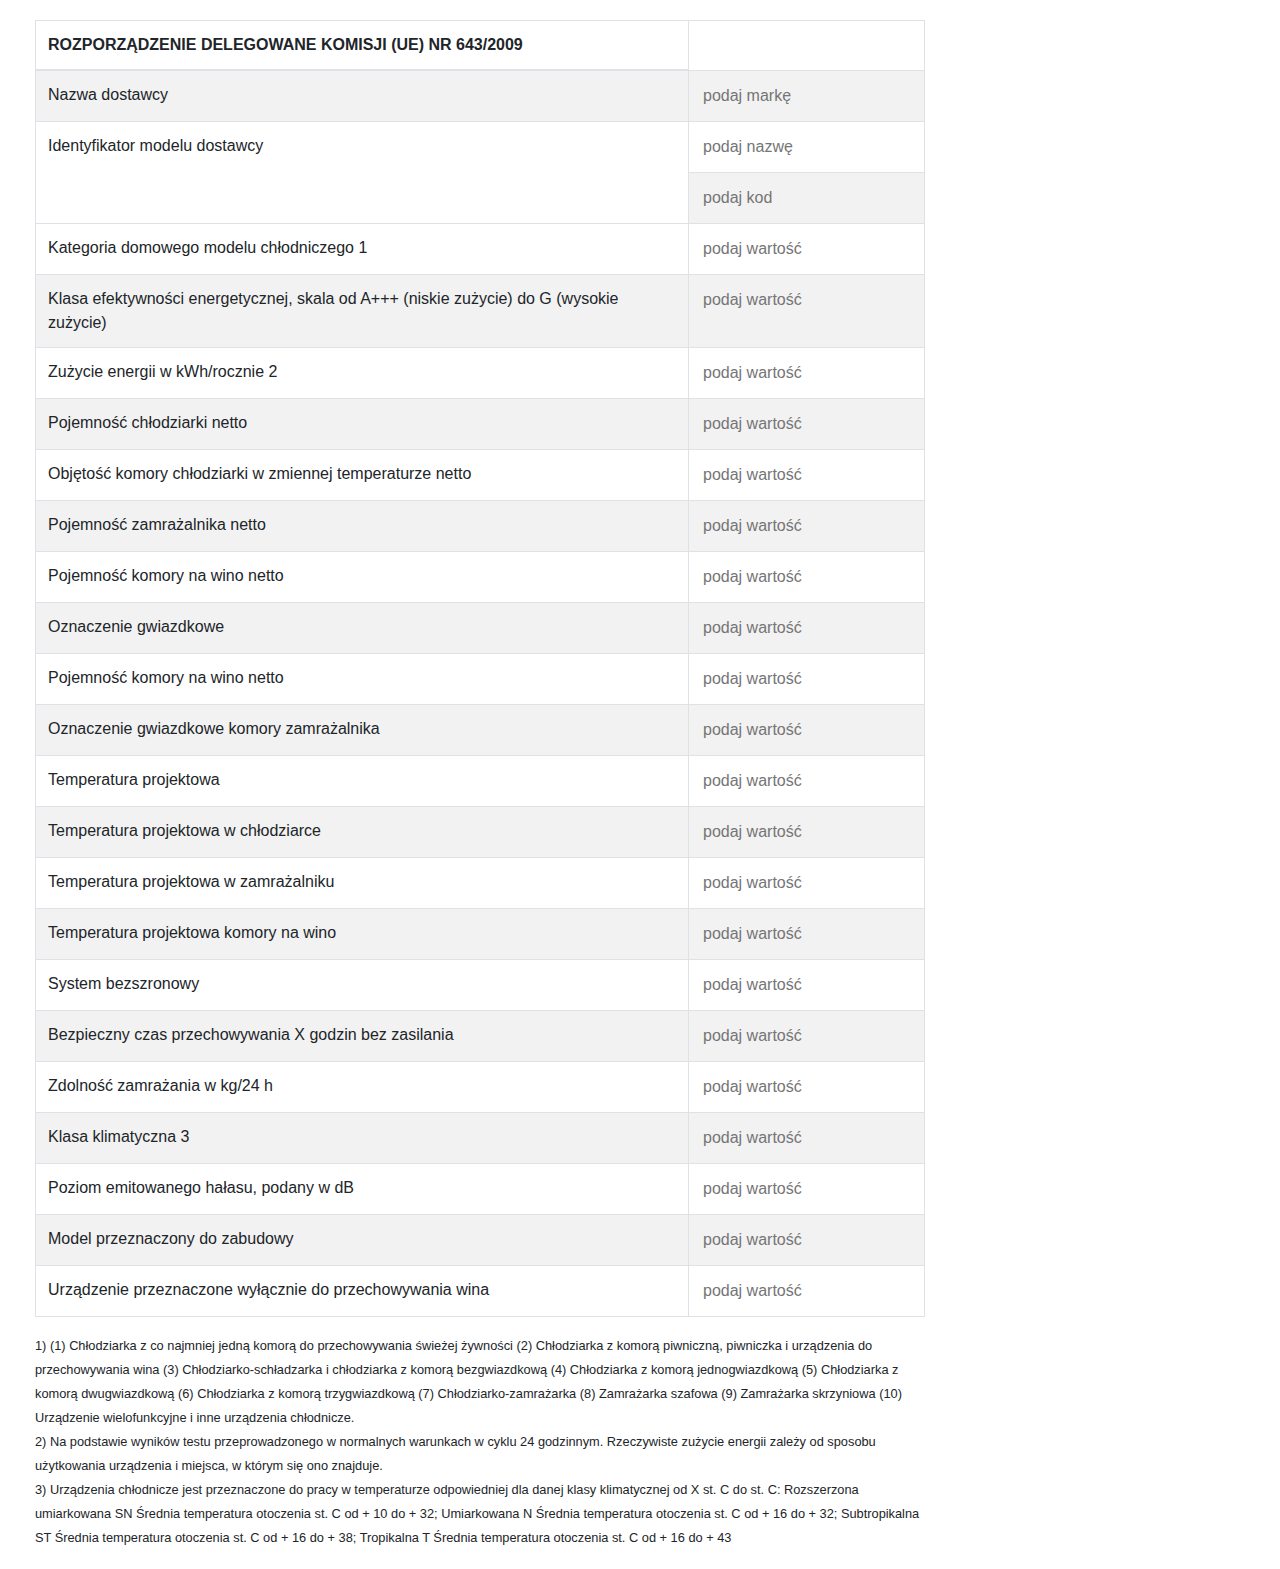
<file: karty/lodowki.html>
<!DOCTYPE html>
<html lang="pl-PL">
<head>
<link rel="stylesheet" href="../styles.css">
<meta charset="UTF-8">
<meta name="robots" content="noindex, nofollow" />
<meta http-equiv="Expires" content="0" />
<meta http-equiv="Cache-Control" content="no-store, no-cache, must-revalidate" />
<meta http-equiv="Cache-Control" content="post-check=0, pre-check=0" />
<meta http-equiv="Pragma" content="no-cache" />
<meta name="Autdor" content="slawomirj" />
<meta charset="iso-8859-2">

<title>Lodówki</title>
 <meta name="viewport" content="width=device-width, initial-scale=1">
<link rel="stylesheet" href="https://maxcdn.bootstrapcdn.com/bootstrap/4.3.1/css/bootstrap.min.css">
<script src="https://ajax.googleapis.com/ajax/libs/jquery/3.3.1/jquery.min.js"></script>
<script src="https://cdnjs.cloudflare.com/ajax/libs/popper.js/1.14.7/umd/popper.min.js"></script>
<script src="https://maxcdn.bootstrapcdn.com/bootstrap/4.3.1/js/bootstrap.min.js"></script>
<link rel="stylesheet" href="https://use.fontawesome.com/releases/v5.6.3/css/all.css" integrity="sha384-UHRtZLI+pbxtHCWp1t77Bi1L4ZtiqrqD80Kn4Z8NTSRyMA2Fd33n5dQ8lWUE00s/" crossorigin="anonymous">
 <link href="https://fonts.googleapis.com/css?family=Open+Sans" rel="stylesheet" type='text/css'>
</head>
<body>
<div class="col-lg-9">
<div id="karProd">
<table class="table table-striped table-bordered table-condensed">
<thead>  
<th>ROZPORZĄDZENIE DELEGOWANE KOMISJI (UE) NR 643/2009</th>
</thead>
<tbody>

<tr>
<td>Nazwa dostawcy </td>
<td> <input type="text" placeholder="podaj markę" class="KP" id="brakKoloru"></td>
</tr>
<tr>
<td rowspan="2">Identyfikator modelu dostawcy</td>
<td> <input type="text" placeholder="podaj nazwę" class="KR" ></td>
</tr>
<tr>
<td> <input type="text" placeholder="podaj kod" placeholder="podaj wartość" class="KP"></td>
</tr>
<tr>
<td>Kategoria domowego modelu chłodniczego 1</td>
<td> <input type="text" placeholder="podaj wartość" class="KR"></td>
</tr>
<tr>
<td>Klasa efektywności energetycznej, skala od A+++ (niskie zużycie) do G (wysokie zużycie)</td>
<td> <input type="text" placeholder="podaj wartość" class="KP"></td>
</tr>
<tr>
<td>Zużycie energii w kWh/rocznie 2</td>
<td> <input type="text" placeholder="podaj wartość" class="KR"></td>
</tr>
<tr>
<td>Pojemność chłodziarki netto</td>
<td> <input type="text" placeholder="podaj wartość" class="KP"></td>
</tr>
<tr>
<td>Objętość komory chłodziarki w zmiennej temperaturze netto</td>
<td> <input type="text" placeholder="podaj wartość" class="KR" ></td>
</tr>
<tr>
<td>Pojemność zamrażalnika netto</td>
<td> <input type="text" placeholder="podaj wartość" class="KP"></td>
</tr>
<tr>
<td>Pojemność komory na wino netto</td>
<td> <input type="text" placeholder="podaj wartość" class="KR" ></td>
</tr>
<tr>
<td>Oznaczenie gwiazdkowe</td>
<td> <input type="text" placeholder="podaj wartość" class="KP" ></td>
</tr>
<tr>
<td>Pojemność komory na wino netto</td>
<td> <input type="text" placeholder="podaj wartość" class="KR"></td>
</tr>
<tr>
<td>Oznaczenie gwiazdkowe komory zamrażalnika</td>
<td> <input type="text" placeholder="podaj wartość" class="KP" ></td>
</tr>
<tr>
<td>Temperatura projektowa</td>
<td> <input type="text" placeholder="podaj wartość" class="KR"></td>
</tr>
<tr>
<td>Temperatura projektowa w chłodziarce</td>
<td> <input type="text" placeholder="podaj wartość" class="KP" ></td>
</tr>
<tr>
<td>Temperatura projektowa w zamrażalniku</td>
<td> <input type="text" placeholder="podaj wartość" class="KR"></td>
</tr>
<tr>
<td>Temperatura projektowa komory na wino</td>
<td> <input type="text" placeholder="podaj wartość" class="KP" ></td>
</tr>
<tr>
<td>System bezszronowy</td>
<td> <input type="text" placeholder="podaj wartość" class="KR"></td>
</tr>
<tr>
<td>Bezpieczny czas przechowywania  X  godzin bez zasilania</td>
<td> <input type="text" placeholder="podaj wartość" class="KP" ></td>
</tr>
<tr>
<td>Zdolność zamrażania w kg/24 h</td>
<td> <input type="text" placeholder="podaj wartość" class="KR"></td>
</tr>
<tr>
<td>Klasa klimatyczna 3</td>
<td> <input type="text" placeholder="podaj wartość" class="KP" ></td>
</tr>
<tr>
<td>Poziom emitowanego hałasu, podany w dB</td>
<td> <input type="text" placeholder="podaj wartość" class="KR"></td>
</tr>
<tr>
<td>Model przeznaczony do zabudowy</td>
<td> <input type="text" placeholder="podaj wartość" class="KP" ></td>
</tr>
<tr>
<td>Urządzenie przeznaczone wyłącznie do przechowywania wina</td>
<td> <input type="text" placeholder="podaj wartość" class="KR"></td>
</tr>
</tbody>

</table>

<small>
1) (1) Chłodziarka z co najmniej jedną komorą do przechowywania świeżej żywności (2) Chłodziarka z komorą piwniczną, piwniczka i urządzenia do przechowywania wina (3) Chłodziarko-schładzarka i chłodziarka z komorą bezgwiazdkową (4) Chłodziarka z komorą jednogwiazdkową (5) Chłodziarka z komorą dwugwiazdkową (6) Chłodziarka z komorą trzygwiazdkową (7) Chłodziarko-zamrażarka (8) Zamrażarka szafowa (9) Zamrażarka skrzyniowa (10) Urządzenie wielofunkcyjne i inne urządzenia chłodnicze.
<br>2) Na podstawie wyników testu przeprowadzonego w normalnych warunkach w cyklu 24 godzinnym. Rzeczywiste zużycie energii zależy od sposobu użytkowania urządzenia i miejsca, w którym się ono znajduje.
<br>3) Urządzenia chłodnicze jest przeznaczone do pracy w temperaturze odpowiedniej dla danej klasy klimatycznej od X st. C do st. C: Rozszerzona umiarkowana SN Średnia temperatura otoczenia st. C od + 10 do + 32; Umiarkowana N Średnia temperatura otoczenia st. C od + 16 do + 32; Subtropikalna ST Średnia temperatura otoczenia st. C od + 16 do + 38; Tropikalna T Średnia temperatura otoczenia st. C od + 16 do + 43
</small>
</div>
</div>
</body>
</file>
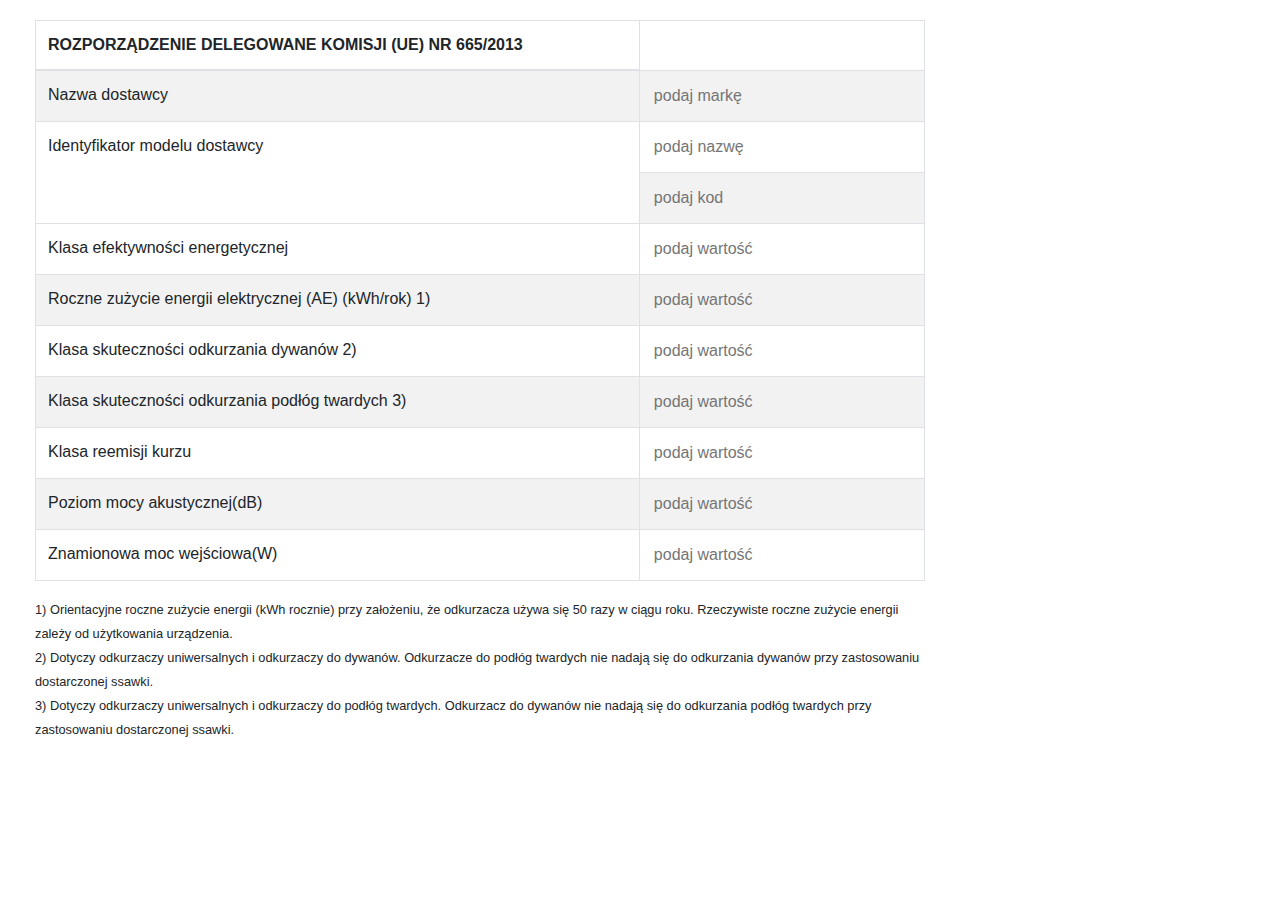
<file: karty/odkurzacze.html>
<!DOCTYPE html>
<html lang="pl-PL">
<head>
<link rel="stylesheet" href="../styles.css">
<meta charset="UTF-8">
<meta name="robots" content="noindex, nofollow" />
<meta http-equiv="Expires" content="0" />
<meta http-equiv="Cache-Control" content="no-store, no-cache, must-revalidate" />
<meta http-equiv="Cache-Control" content="post-check=0, pre-check=0" />
<meta http-equiv="Pragma" content="no-cache" />
<meta name="Autdor" content="slawomirj" />
<meta charset="iso-8859-2">
<title>Odkurzacze</title>
<meta name="viewport" content="width=device-width, initial-scale=1">
<link rel="stylesheet" href="https://maxcdn.bootstrapcdn.com/bootstrap/4.3.1/css/bootstrap.min.css">
<script src="https://ajax.googleapis.com/ajax/libs/jquery/3.3.1/jquery.min.js"></script>
<script src="https://cdnjs.cloudflare.com/ajax/libs/popper.js/1.14.7/umd/popper.min.js"></script>
<script src="https://maxcdn.bootstrapcdn.com/bootstrap/4.3.1/js/bootstrap.min.js"></script>
<link rel="stylesheet" href="https://use.fontawesome.com/releases/v5.6.3/css/all.css" integrity="sha384-UHRtZLI+pbxtHCWp1t77Bi1L4ZtiqrqD80Kn4Z8NTSRyMA2Fd33n5dQ8lWUE00s/" crossorigin="anonymous">
<link href="https://fonts.googleapis.com/css?family=Open+Sans" rel="stylesheet" type='text/css'>
</head>
<body>
<div class="col-lg-9">
<div id="karProd">
<table class="table table-striped table-bordered .table-hover table-condensed .active">

<thead> <th>ROZPORZĄDZENIE DELEGOWANE KOMISJI (UE) NR 665/2013 </th></thead>
<tbody>
<tr>
<td>Nazwa dostawcy </td>
<td> <input type="text" class="KP" id="brakKoloru" placeholder="podaj markę"></td>
</tr>
<tr>
<td rowspan="2">Identyfikator modelu dostawcy</td>
<td> <input type="text" placeholder="podaj nazwę" class="KR"></td>
</tr>
<tr>
<td> <input type="text" class="KP" placeholder="podaj kod"></td>
</tr>
<tr>
<td>Klasa efektywności energetycznej</td>
<td> <input type="text" placeholder="podaj wartość" class="KR"></td>
</tr>
<tr>
<td>Roczne zużycie energii elektrycznej (AE) (kWh/rok) 1)</td>
<td> <input type="text" placeholder="podaj wartość" class="KP"></td>
</tr>
<tr>
<td>Klasa skuteczności odkurzania dywanów 2)</td>
<td> <input type="text" placeholder="podaj wartość" class="KR"></td>
</tr>
<tr>
<td>Klasa skuteczności odkurzania podłóg twardych 3)</td>
<td> <input type="text" placeholder="podaj wartość" class="KP"></td>
</tr>
<tr>
<td>Klasa reemisji kurzu</td>
<td> <input type="text" placeholder="podaj wartość" class="KR"></td>
</tr>
<tr>
<td>Poziom mocy akustycznej(dB)</td>
<td> <input type="text" placeholder="podaj wartość" class="KP"></td>
</tr>
<tr>
<td>Znamionowa moc wejściowa(W)</td>
<td> <input type="text"placeholder="podaj wartość" class="KR"></td>
</tr>
</tbody>
</table>	
<small>
1) Orientacyjne roczne zużycie energii (kWh rocznie) przy założeniu, że odkurzacza używa się 50 razy w ciągu roku. Rzeczywiste roczne zużycie energii zależy od użytkowania urządzenia.
<br>2) Dotyczy odkurzaczy uniwersalnych i odkurzaczy do dywanów. Odkurzacze do podłóg twardych nie nadają się do odkurzania dywanów przy zastosowaniu dostarczonej ssawki.
<br>3) Dotyczy odkurzaczy uniwersalnych i odkurzaczy do podłóg twardych. Odkurzacz do dywanów nie nadają się do odkurzania podłóg twardych przy zastosowaniu dostarczonej ssawki.
</small>
</div>

</body>
</file>
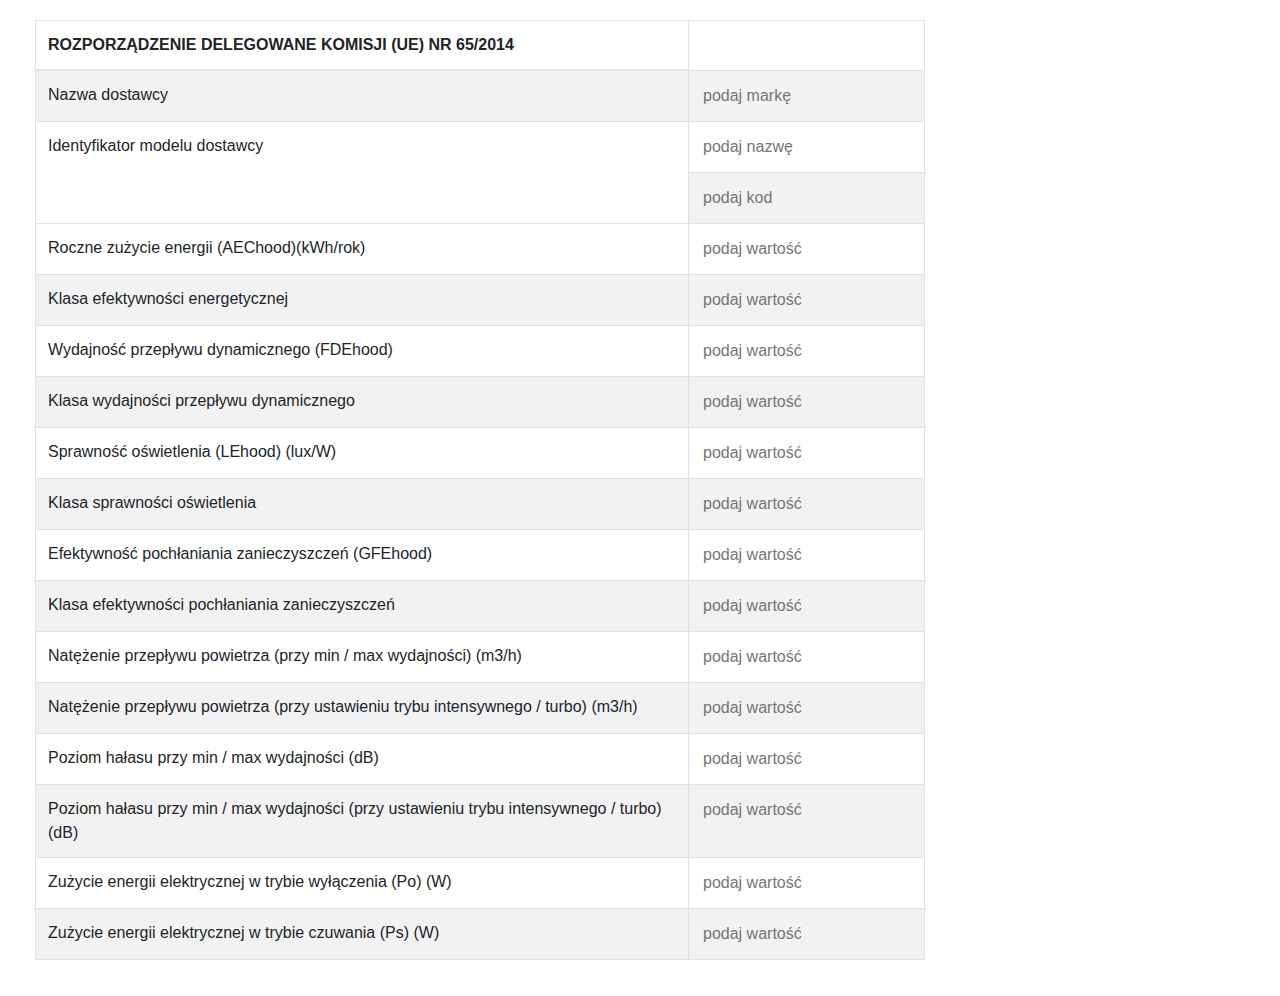
<file: karty/okapy.html>
<!DOCTYPE html>
<html lang="pl-PL">
<head>
<link rel="stylesheet" href="../styles.css">
<meta charset="UTF-8">
<meta name="robots" content="noindex, nofollow" />
<meta http-equiv="Expires" content="0" />
<meta http-equiv="Cache-Control" content="no-store, no-cache, must-revalidate" />
<meta http-equiv="Cache-Control" content="post-check=0, pre-check=0" />
<meta http-equiv="Pragma" content="no-cache" />
<meta name="Autdor" content="slawomirj" />
<meta charset="iso-8859-2">
<link href="https://fonts.googleapis.com/css?family=Open+Sans" rel="stylesheet" type='text/css'> 
<title>Okapy</title>
<meta charset="utf-8">
 <meta name="viewport" content="width=device-width, initial-scale=1">
<link rel="stylesheet" href="https://maxcdn.bootstrapcdn.com/bootstrap/4.3.1/css/bootstrap.min.css">
<script src="https://ajax.googleapis.com/ajax/libs/jquery/3.3.1/jquery.min.js"></script>
<script src="https://cdnjs.cloudflare.com/ajax/libs/popper.js/1.14.7/umd/popper.min.js"></script>
<script src="https://maxcdn.bootstrapcdn.com/bootstrap/4.3.1/js/bootstrap.min.js"></script>
<link rel="stylesheet" href="https://use.fontawesome.com/releases/v5.6.3/css/all.css" integrity="sha384-UHRtZLI+pbxtHCWp1t77Bi1L4ZtiqrqD80Kn4Z8NTSRyMA2Fd33n5dQ8lWUE00s/" crossorigin="anonymous">
 <link href="https://fonts.googleapis.com/css?family=Open+Sans" rel="stylesheet" type='text/css'>
  
</head>
<body>
<div class="col-lg-9">
<div id="karProd">
<table class="table table-striped table-bordered table-hoover table-condensed .active" id="t01">

<thead>  
<th> ROZPORZĄDZENIE DELEGOWANE KOMISJI (UE) NR 65/2014</th>
</thead>  
<tbody>
<tr>
<td>Nazwa dostawcy </td>
<td> <input type="text" class="KP" placeholder="podaj markę" id="brakKoloru"></td>
</tr>
<tr>
<td rowspan="2">Identyfikator modelu dostawcy</td>
<td> <input type="text" placeholder="podaj nazwę" class="KR"></td>
</tr>
<tr>
<td> <input type="text" placeholder="podaj kod" class="KP"></td>
</tr>
<tr>
<td>Roczne zużycie energii (AEChood)(kWh/rok)</td>
<td> <input type="text" placeholder="podaj wartość" class="KR"></td>
</tr>
<tr>
<td>Klasa efektywności energetycznej</td>
<td> <input type="text" placeholder="podaj wartość" class="KP"></td>
</tr>
<tr>
<td>Wydajność przepływu dynamicznego (FDEhood)</td>
<td> <input type="text" placeholder="podaj wartość" class="KR" ></td>
</tr>
<tr>
<td>Klasa wydajności przepływu dynamicznego</td>
<td> <input type="text"  placeholder="podaj wartość" class="KP"></td>
</tr>
<tr>
<td>Sprawność oświetlenia (LEhood) (lux/W)</td>
<td> <input type="text" placeholder="podaj wartość" class="KR" ></td>
</tr>
<tr>
<td>Klasa sprawności oświetlenia</td>
<td> <input type="text"  placeholder="podaj wartość" class="KP"></td>
</tr>
<tr>
<td>Efektywność pochłaniania zanieczyszczeń (GFEhood)</td>
<td> <input type="text" placeholder="podaj wartość" class="KR"  ></td>
</tr>
<tr>
<td>Klasa efektywności pochłaniania zanieczyszczeń</td>
<td> <input type="text" placeholder="podaj wartość"  class="KP"></td>
</tr>
<tr>
<td>Natężenie przepływu powietrza (przy min / max wydajności) (m3/h)</td>
<td> <input type="text" placeholder="podaj wartość" class="KR"  ></td>
</tr>
<tr>
<td>Natężenie przepływu powietrza (przy ustawieniu trybu intensywnego / turbo) (m3/h)</td>
<td> <input type="text"  placeholder="podaj wartość" class="KP"></td>
</tr>
<tr>
<td>Poziom hałasu przy min / max wydajności (dB)</td>
<td> <input type="text" placeholder="podaj wartość" class="KR" ></td>
</tr>
<tr>
<td>Poziom hałasu przy min / max wydajności (przy ustawieniu trybu intensywnego / turbo) (dB)</td>
<td> <input type="text"  placeholder="podaj wartość" class="KP"></td>
</tr>
<tr>
<td>Zużycie energii elektrycznej w trybie wyłączenia (Po) (W)</td> 
<td> <input type="text" placeholder="podaj wartość"  class="KR"></td>
</tr>
<tr>
<td>Zużycie energii elektrycznej w trybie czuwania (Ps) (W)</td> 
<td> <input type="text"  placeholder="podaj wartość" class="KP"></td>
</tr>
</table>	
</tbody>
</div>
</div>
</body>
</file>
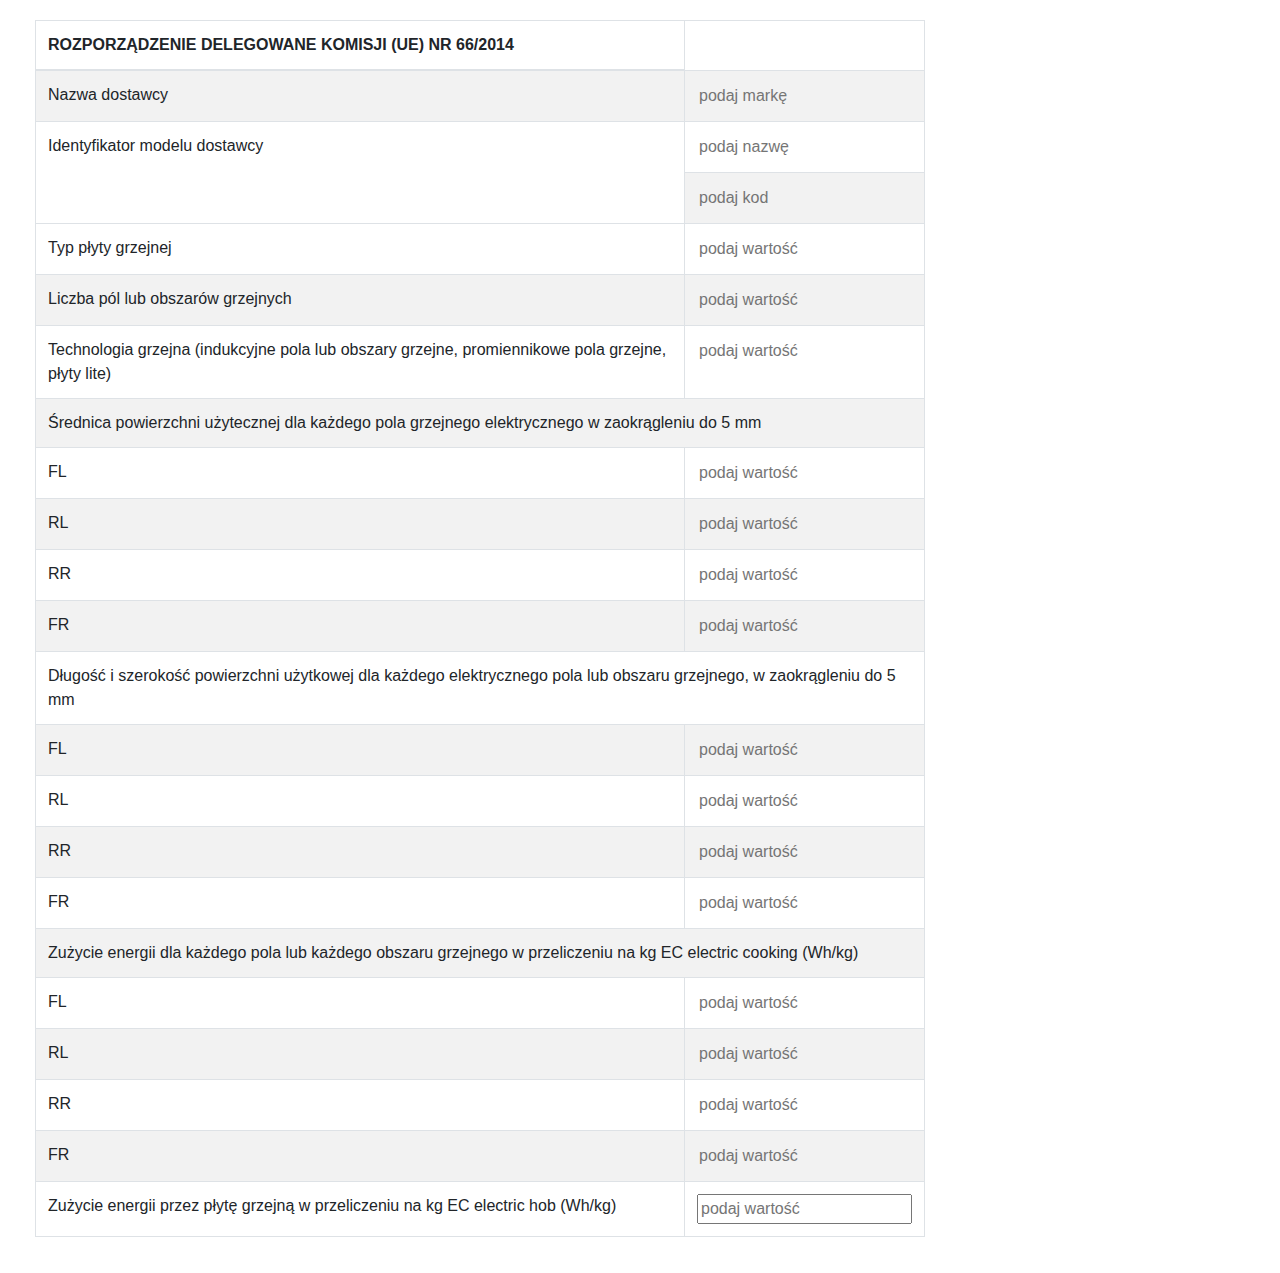
<file: karty/pe.html>
<!DOCTYPE html>
<html lang="pl-PL">
<head>
<link rel="stylesheet" href="../styles.css">
<meta charset="UTF-8">
<meta name="robots" content="noindex, nofollow" />
<meta http-equiv="Expires" content="0" />
<meta http-equiv="Cache-Control" content="no-store, no-cache, must-revalidate" />
<meta http-equiv="Cache-Control" content="post-check=0, pre-check=0" />
<meta http-equiv="Pragma" content="no-cache" />
<meta name="Autdor" content="slawomirj" />
<meta charset="iso-8859-2">

<title>Płyta elektryczna</title>
 <meta name="viewport" content="width=device-width, initial-scale=1">
<link rel="stylesheet" href="https://maxcdn.bootstrapcdn.com/bootstrap/4.3.1/css/bootstrap.min.css">
<script src="https://ajax.googleapis.com/ajax/libs/jquery/3.3.1/jquery.min.js"></script>
<script src="https://cdnjs.cloudflare.com/ajax/libs/popper.js/1.14.7/umd/popper.min.js"></script>
<script src="https://maxcdn.bootstrapcdn.com/bootstrap/4.3.1/js/bootstrap.min.js"></script>
<link rel="stylesheet" href="https://use.fontawesome.com/releases/v5.6.3/css/all.css" integrity="sha384-UHRtZLI+pbxtHCWp1t77Bi1L4ZtiqrqD80Kn4Z8NTSRyMA2Fd33n5dQ8lWUE00s/" crossorigin="anonymous">
 <link href="https://fonts.googleapis.com/css?family=Open+Sans" rel="stylesheet" type='text/css'>
</head>

<div class="col-lg-9">
<div id="karProd">
<table class="table table-striped table-bordered table-hoover table-condensed .active" id="t01">
<tbody>
<thead><th>ROZPORZĄDZENIE DELEGOWANE KOMISJI (UE) NR 66/2014</thead></th>

<tr>
<td>Nazwa dostawcy </td>
<td> <input type="text" placeholder="podaj markę" class="KP" id="brakKoloru"></td>
</tr>
<tr>
<td rowspan="2">Identyfikator modelu dostawcy</td>
<td> <input type="text" placeholder="podaj nazwę" class="KR"></td>
</tr>
<tr>
<td> <input type="text" placeholder="podaj kod" class="KP"></td>
</tr>
<tr>
<td>Typ płyty grzejnej</td>
<td> <input type="text" placeholder="podaj wartość" class="KR"></td>
</tr>
<tr>
<td>Liczba pól lub obszarów grzejnych</td>
<td> <input type="text" placeholder="podaj wartość" class="KP"></td>
</tr>
<tr>
<td>Technologia grzejna (indukcyjne pola lub obszary grzejne, promiennikowe pola grzejne, płyty lite)
</td>
<td> <input type="text" placeholder="podaj wartość" class="KR"></td>
</tr>
<tr>
<td colspan="2">Średnica powierzchni użytecznej dla każdego pola grzejnego elektrycznego w zaokrągleniu do 5 mm</td>
</tr>
<tr>
<td>FL</td>
<td> <input type="text" placeholder="podaj wartość" class="KR"></td>
</tr>
<tr>
<td>RL</td>
<td> <input type="text" placeholder="podaj wartość" class="KP"></td>
</tr>
<tr>
<td>RR</td>
<td> <input type="text" placeholder="podaj wartość" class="KR" ></td>
</tr>
<tr>
<td>FR</td>
<td> <input type="text" placeholder="podaj wartość" class="KP"></td>
</tr>
<tr>
<td colspan="2">Długość i szerokość powierzchni użytkowej dla każdego elektrycznego pola lub obszaru grzejnego, w zaokrągleniu do 5 mm</td>
</tr>
<tr>
<td>FL</td>
<td> <input type="text" placeholder="podaj wartość" class="KP"></td>
</tr>
<tr>
<td>RL</td>
<td> <input type="text" placeholder="podaj wartość" class="KR"></td>
</tr>
<tr>
<td>RR</td>
<td> <input type="text" placeholder="podaj wartość" class="KP"></td>
</tr>
<tr>
<td>FR</td>
<td> <input type="text" placeholder="podaj wartość" class="KR"></td>
</tr>
<tr>
<td colspan="2">Zużycie energii dla każdego pola lub każdego obszaru grzejnego w przeliczeniu na kg EC electric cooking (Wh/kg)</td>
</tr>
<tr>
<td>FL</td>
<td> <input type="text"placeholder="podaj wartość" class="KR" ></td>
</tr>
<tr>
<td>RL</td>
<td> <input type="text" placeholder="podaj wartość" class="KP"></td>
</tr>
<tr>
<td>RR</td>
<td> <input type="text" placeholder="podaj wartość"  class="KR"></td>
</tr>
<tr>
<td>FR</td>
<td> <input type="text" placeholder="podaj wartość" class="KP"></td>
</tr>
<tr>
<td>Zużycie energii przez płytę grzejną w przeliczeniu na kg EC electric hob (Wh/kg)</td>
<td> <input type="text"placeholder="podaj wartość" ></td>
</tr>
</tbody>
</table>

</div>
</div>
</body>
</file>
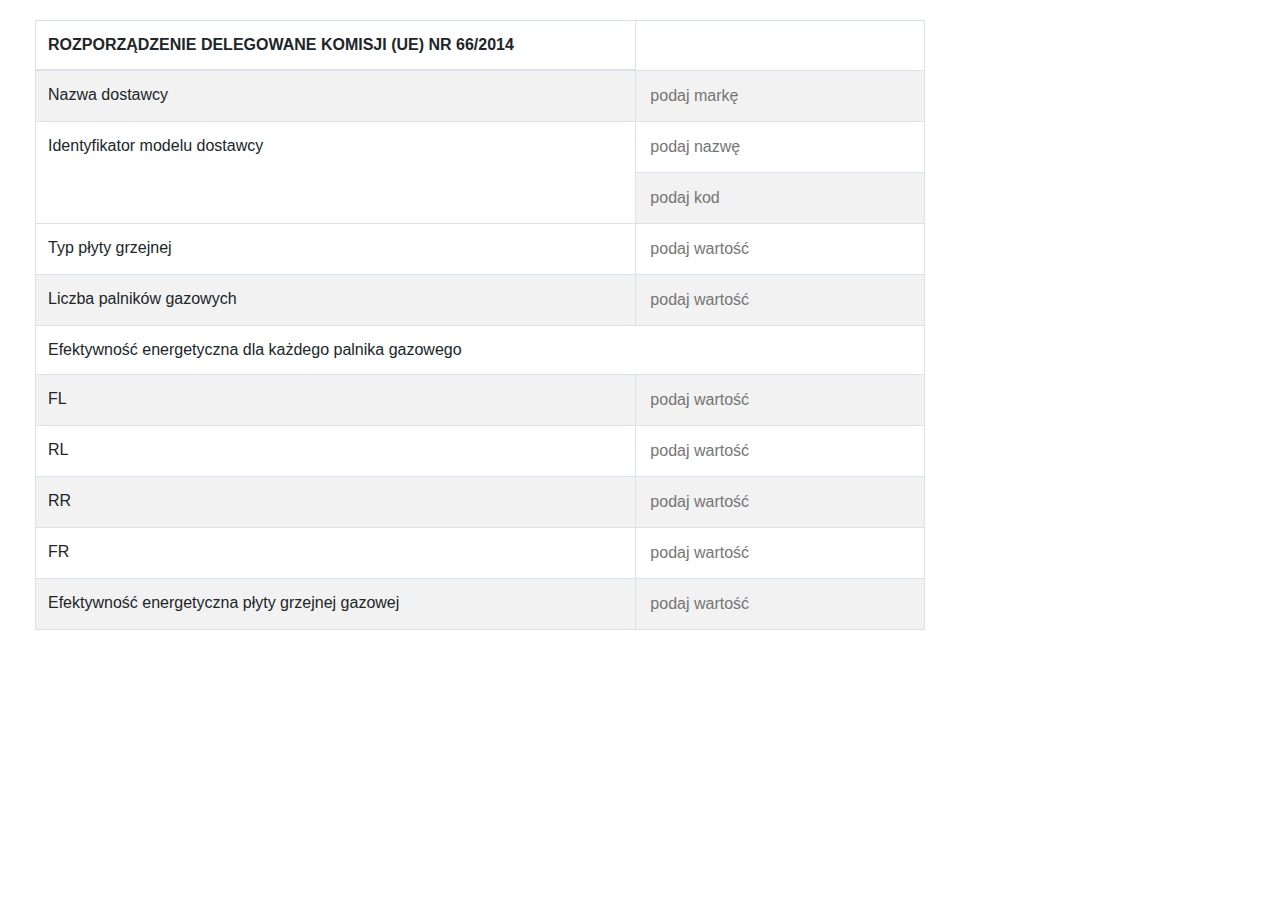
<file: karty/pg.html>
<!DOCTYPE html>
<html lang="pl-PL">
<head>
<link rel="stylesheet" href="../styles.css">
<meta charset="UTF-8">
<meta name="robots" content="noindex, nofollow" />
<meta http-equiv="Expires" content="0" />
<meta http-equiv="Cache-Control" content="no-store, no-cache, must-revalidate" />
<meta http-equiv="Cache-Control" content="post-check=0, pre-check=0" />
<meta http-equiv="Pragma" content="no-cache" />
<meta name="Autdor" content="slawomirj" />
<meta charset="iso-8859-2">
<title>Płyta gazowa</title>
 <meta name="viewport" content="width=device-width, initial-scale=1">
<link rel="stylesheet" href="https://maxcdn.bootstrapcdn.com/bootstrap/4.3.1/css/bootstrap.min.css">
<script src="https://ajax.googleapis.com/ajax/libs/jquery/3.3.1/jquery.min.js"></script>
<script src="https://cdnjs.cloudflare.com/ajax/libs/popper.js/1.14.7/umd/popper.min.js"></script>
<script src="https://maxcdn.bootstrapcdn.com/bootstrap/4.3.1/js/bootstrap.min.js"></script>
<link rel="stylesheet" href="https://use.fontawesome.com/releases/v5.6.3/css/all.css" integrity="sha384-UHRtZLI+pbxtHCWp1t77Bi1L4ZtiqrqD80Kn4Z8NTSRyMA2Fd33n5dQ8lWUE00s/" crossorigin="anonymous">
 <link href="https://fonts.googleapis.com/css?family=Open+Sans" rel="stylesheet" type='text/css'>


</head>
<body>
<div class="col-lg-9">
<div id="karProd">
<table class="table table-striped table-bordered table-hoover table-condensed .active" id="t01">

<thead><th>ROZPORZĄDZENIE DELEGOWANE KOMISJI (UE) NR 66/2014</thead></th>
<tbody>
<tr>
<td>Nazwa dostawcy </td>
<td> <input type="text" class="KP"  placeholder="podaj markę" id="brakKoloru"></td>
</tr>
<tr>
<td rowspan="2">Identyfikator modelu dostawcy</td>
<td> <input type="text"  placeholder="podaj nazwę"  class="KR"></td>
</tr>
<tr>
<td> <input type="text" class="KP"  placeholder="podaj kod" ></td>
</tr>
<tr>
<td>Typ płyty grzejnej</td>
<td> <input type="text" placeholder="podaj wartość" class="KR"></td>
</tr>
<tr>
<td>Liczba palników gazowych</td>
<td> <input type="text" placeholder="podaj wartość" class="KP"></td>
</tr>
<tr>
<td colspan="2">Efektywność energetyczna dla każdego palnika gazowego</td>
</tr>
<tr>
<td>FL</td>
<td> <input type="text" placeholder="podaj wartość" class="KP"></td>
</tr>
<tr>
<td>RL</td>
<td> <input type="text"placeholder="podaj wartość"  class="KR"></td>
</tr>
<tr>
<td>RR</td>
<td> <input type="text" placeholder="podaj wartość" class="KP"></td>
</tr>
<tr>
<td>FR</td>
<td> <input type="text" placeholder="podaj wartość" class="KR"></td>
</tr>
<tr>
<td>Efektywność energetyczna płyty grzejnej gazowej</td>
<td> <input type="text" placeholder="podaj wartość" class="KP"></td>
</tr>
</tbody>
</table>
</div>
</div>
</body>
</file>
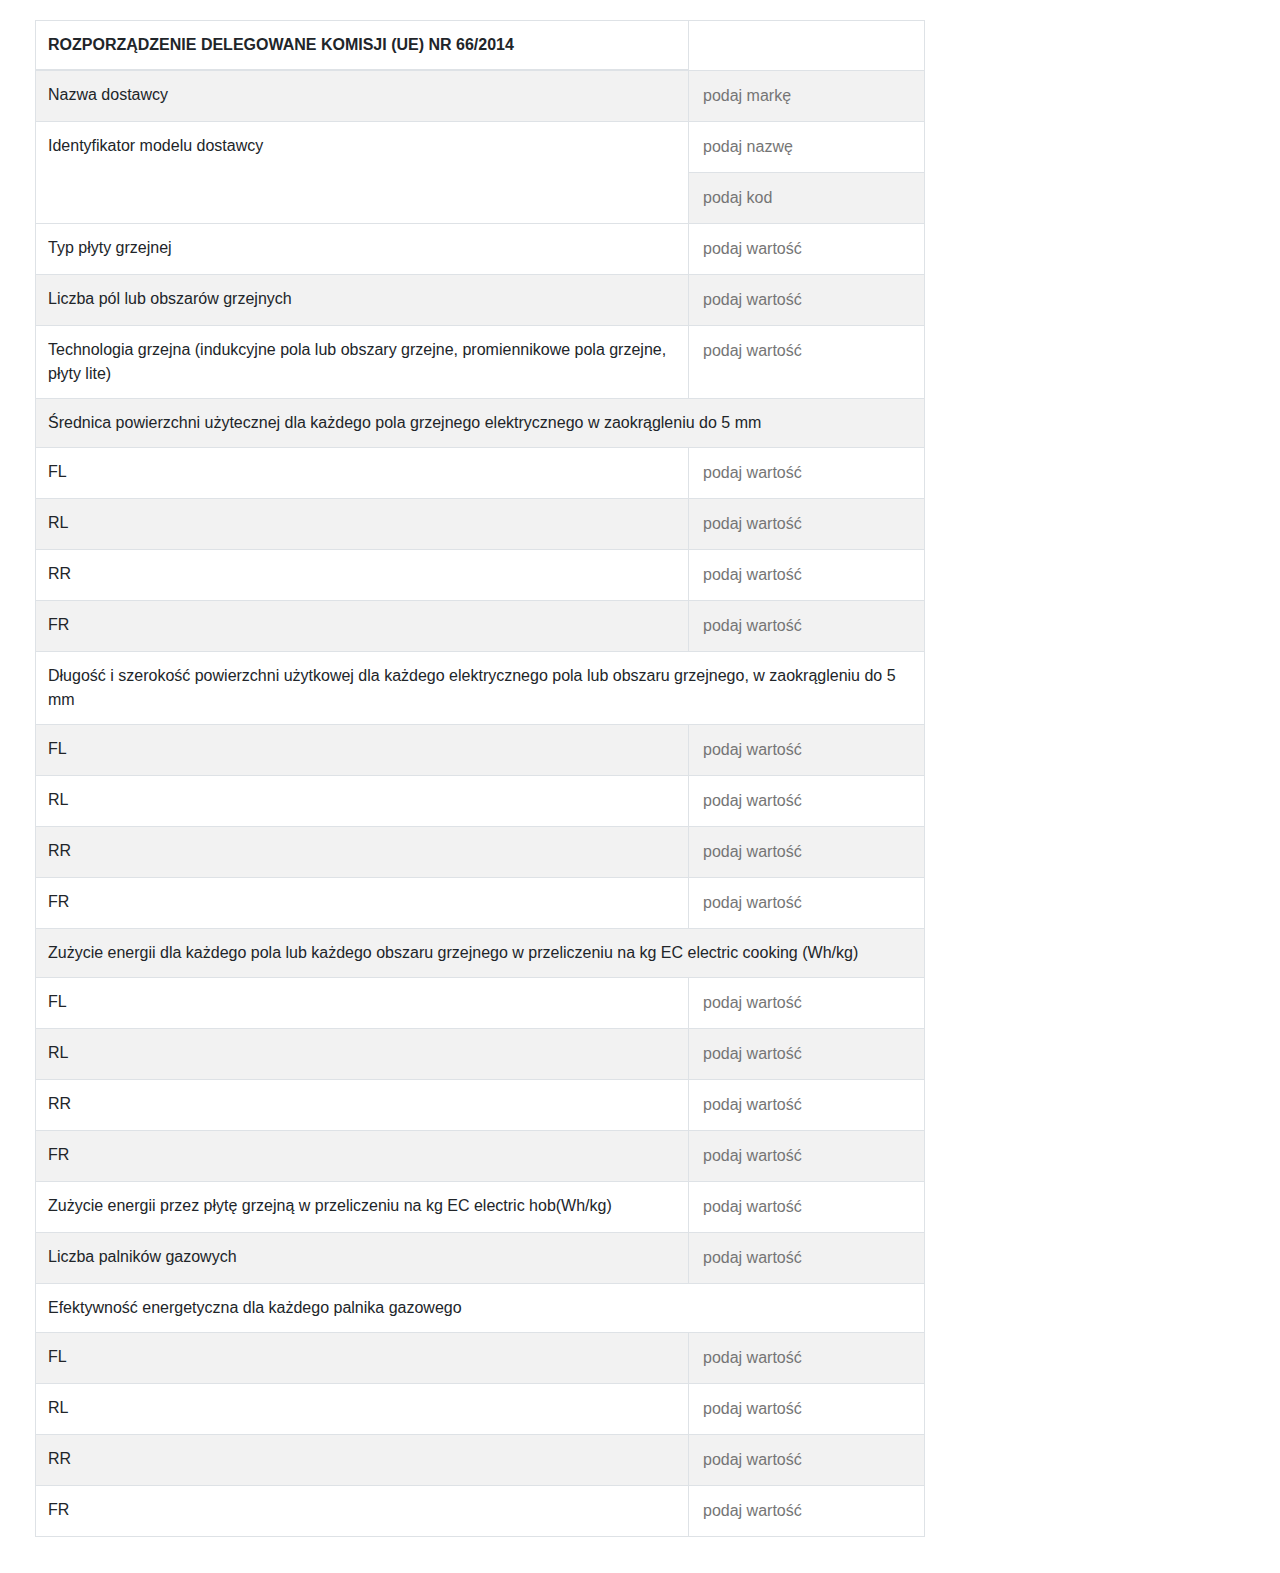
<file: karty/pk.html>
<!DOCTYPE html>
<html lang="pl-PL">
<head>
<link rel="stylesheet" href="../styles.css">
<meta charset="UTF-8">
<meta name="robots" content="noindex, nofollow" />
<meta http-equiv="Expires" content="0" />
<meta http-equiv="Cache-Control" content="no-store, no-cache, must-revalidate" />
<meta http-equiv="Cache-Control" content="post-check=0, pre-check=0" />
<meta http-equiv="Pragma" content="no-cache" />
<meta name="Autdor" content="slawomirj" />
<meta charset="iso-8859-2">

<title>Płyta kombinowana</title>
 <meta name="viewport" content="width=device-width, initial-scale=1">
<link rel="stylesheet" href="https://maxcdn.bootstrapcdn.com/bootstrap/4.3.1/css/bootstrap.min.css">
<script src="https://ajax.googleapis.com/ajax/libs/jquery/3.3.1/jquery.min.js"></script>
<script src="https://cdnjs.cloudflare.com/ajax/libs/popper.js/1.14.7/umd/popper.min.js"></script>
<script src="https://maxcdn.bootstrapcdn.com/bootstrap/4.3.1/js/bootstrap.min.js"></script>
<link rel="stylesheet" href="https://use.fontawesome.com/releases/v5.6.3/css/all.css" integrity="sha384-UHRtZLI+pbxtHCWp1t77Bi1L4ZtiqrqD80Kn4Z8NTSRyMA2Fd33n5dQ8lWUE00s/" crossorigin="anonymous">
 <link href="https://fonts.googleapis.com/css?family=Open+Sans" rel="stylesheet" type='text/css'>
</head>
<body>
<div class="col-lg-9">
<div id="karProd">
<table class="table table-striped table-bordered table-hoover table-condensed .active" id="t01">
<thead><th>ROZPORZĄDZENIE DELEGOWANE KOMISJI (UE) NR 66/2014</thead></th>
<tbody>
<tr>
<td>Nazwa dostawcy </td>
<td> <input type="text" class="KP" placeholder="podaj markę"  id="brakKoloru"></td>
</tr>
<tr>
<td rowspan="2">Identyfikator modelu dostawcy</td>
<td> <input type="text" placeholder="podaj nazwę" class="KR"></td>
</tr>
<tr>
<td> <input type="text" placeholder="podaj kod" class="KP"></td>
</tr>
<tr>
<td>Typ płyty grzejnej</td>
<td> <input type="text" placeholder="podaj wartość" class="KR"></td>
</tr>
<tr>
<td>Liczba pól lub obszarów grzejnych</td>
<td> <input type="text" placeholder="podaj wartość" class="KP"></td>
</tr>
<tr>
<td>Technologia grzejna (indukcyjne pola lub obszary grzejne, promiennikowe pola grzejne, płyty lite)</td>
<td> <input type="text" placeholder="podaj wartość" class="KR" ></td>
</tr>
<tr>
<td colspan="2">Średnica powierzchni użytecznej dla każdego pola grzejnego elektrycznego w zaokrągleniu do 5 mm</td>
</tr>
<tr>
<td>FL</td>
<td> <input type="text" placeholder="podaj wartość" class="KR"></td>
</tr>
<tr>
<td>RL</td>
<td> <input type="text" placeholder="podaj wartość" class="KP"></td>
</tr>
<tr>
<td>RR</td>
<td> <input type="text" placeholder="podaj wartość" class="KR"></td>
</tr>
<tr>
<td>FR</td>
<td> <input type="text" class="KP" placeholder="podaj wartość" ></td>
</tr>
<tr>
<td colspan="2">Długość i szerokość powierzchni użytkowej dla każdego elektrycznego pola lub obszaru grzejnego, w zaokrągleniu do 5 mm</td>
</tr>
<tr>
<td>FL</td>
<td> <input type="text" placeholder="podaj wartość" class="KP"></td>
</tr>
<tr>
<td>RL</td>
<td> <input type="text" placeholder="podaj wartość" class="KR" ></td>
</tr>
<tr>
<td>RR</td>
<td> <input type="text" placeholder="podaj wartość" class="KP"></td>
</tr>
<tr>
<td>FR</td>
<td> <input type="text" placeholder="podaj wartość" class="KR" ></td>
</tr>
<tr>
<td colspan="2">Zużycie energii dla każdego pola lub każdego obszaru grzejnego w przeliczeniu na kg EC electric cooking (Wh/kg)</td>
</tr>
<tr>
<td>FL</td>
<td> <input type="text" placeholder="podaj wartość" class="KR"></td>
</tr>
<tr>
<td>RL</td>
<td> <input type="text" placeholder="podaj wartość" class="KP"></td>
</tr>
<tr>
<td>RR</td>
<td> <input type="text" placeholder="podaj wartość" class="KR" ></td>
</tr>
<tr>
<td>FR</td>
<td> <input type="text" placeholder="podaj wartość" class="KP"></td>
</tr>
<tr>
<td>Zużycie energii przez płytę grzejną w przeliczeniu na kg EC electric hob(Wh/kg)</td>
<td> <input type="text" placeholder="podaj wartość" class="KR" ></td>
</tr>
<tr>
<td>Liczba palników gazowych</td>
<td> <input type="text" placeholder="podaj wartość" class="KP"></td>
</tr>
<td colspan="2">Efektywność energetyczna dla każdego palnika gazowego</td>
</tr>
<tr>
<td>FL</td>
<td> <input type="text" placeholder="podaj wartość" class="KP"></td>
</tr>
<tr>
<td>RL</td>
<td> <input type="text" placeholder="podaj wartość" class="KR" ></td>
</tr>
<tr>
<td>RR</td>
<td> <input type="text" placeholder="podaj wartość" class="KP"></td>
</tr>
<tr>
<td>FR</td>
<td> <input type="text" placeholder="podaj wartość" class="KR" ></td>
</tr>
</tbody>
</table>

</div>
</div>

</body>
</file>
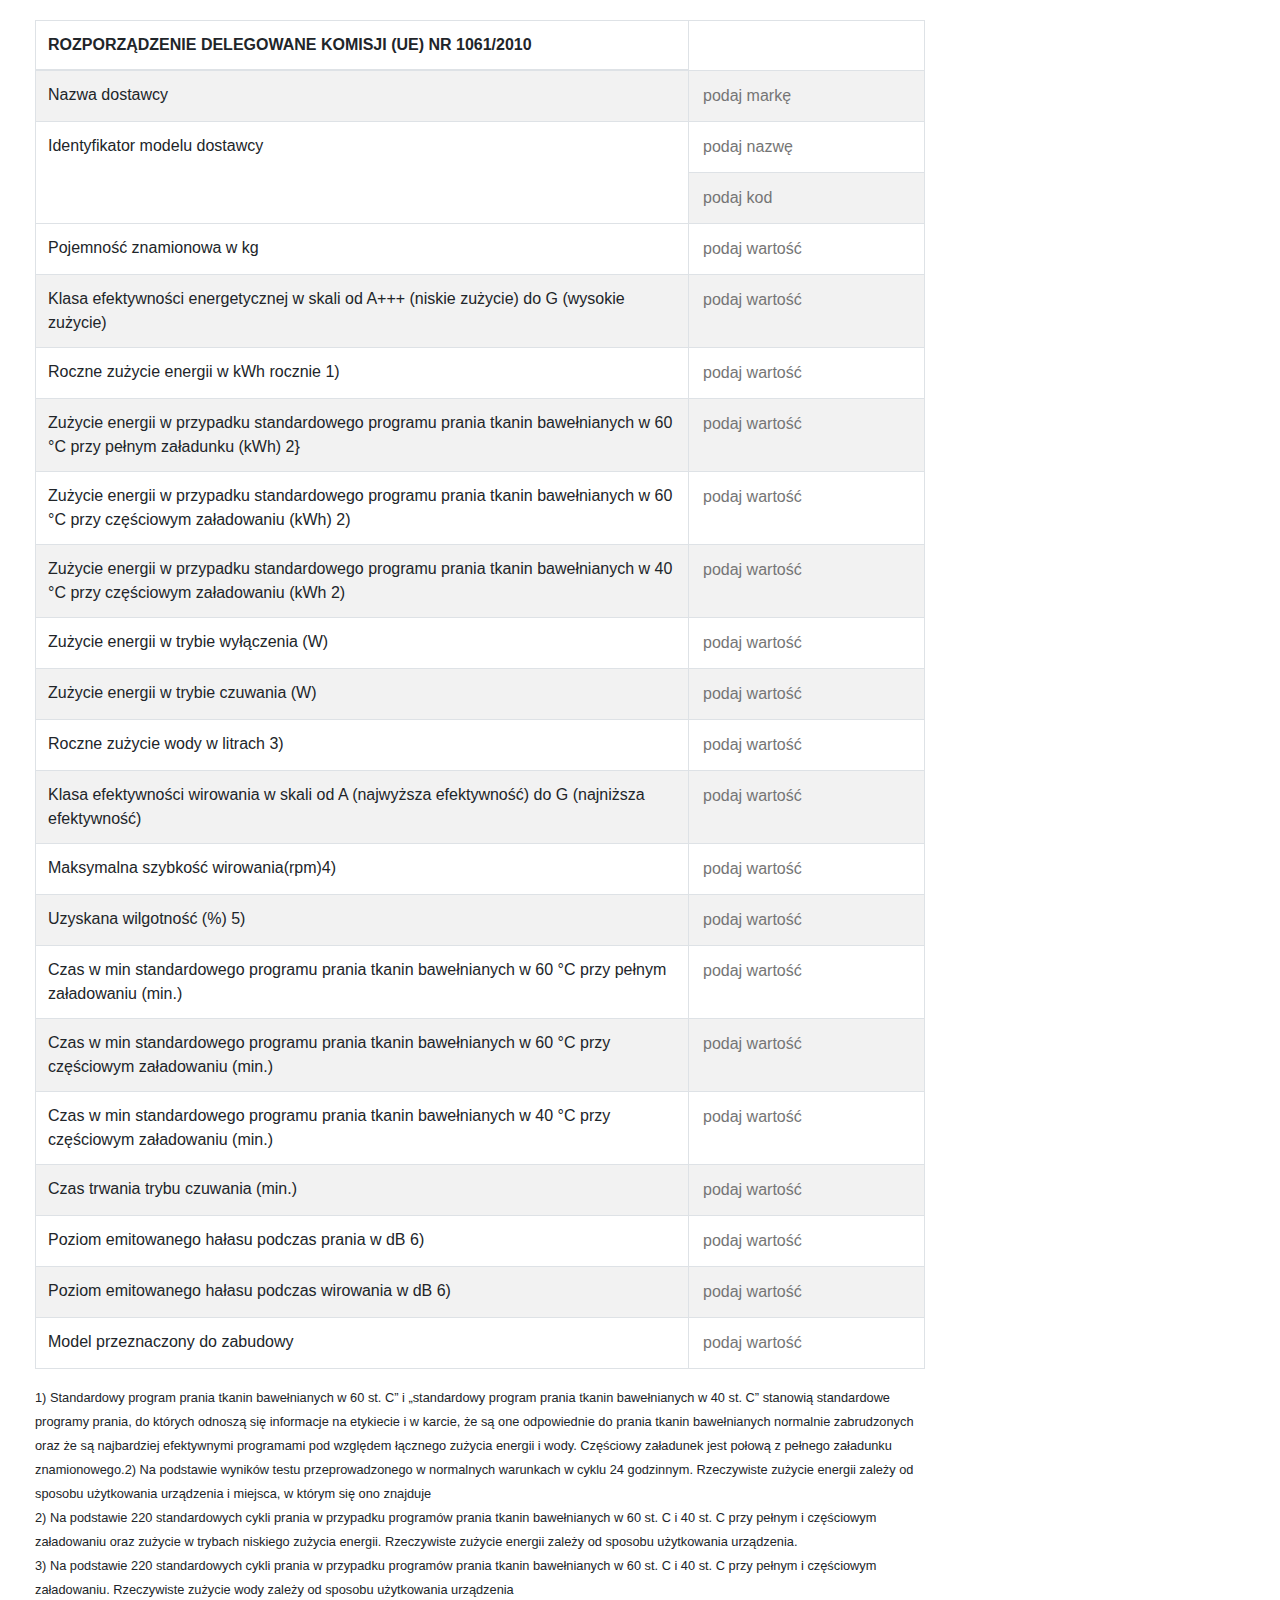
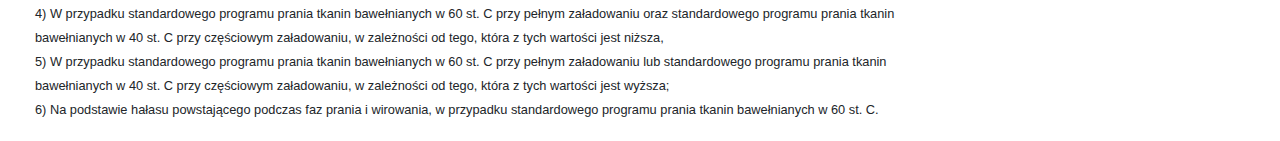
<file: karty/pralki.html>
<!DOCTYPE html>
<html lang="pl-PL">
<head>
<link rel="stylesheet" href="../styles.css">
<meta charset="UTF-8">
<meta name="robots" content="noindex, nofollow" />
<meta http-equiv="Expires" content="0" />
<meta http-equiv="Cache-Control" content="no-store, no-cache, must-revalidate" />
<meta http-equiv="Cache-Control" content="post-check=0, pre-check=0" />
<meta http-equiv="Pragma" content="no-cache" />
<meta name="Autdor" content="slawomirj" />
<meta charset="iso-8859-2">
<link href="https://fonts.googleapis.com/css?family=Open+Sans" rel="stylesheet" type='text/css'> 
<title>Pralki</title>
<meta name="viewport" content="width=device-width, initial-scale=1">
<link rel="stylesheet" href="https://maxcdn.bootstrapcdn.com/bootstrap/4.3.1/css/bootstrap.min.css">
<script src="https://ajax.googleapis.com/ajax/libs/jquery/3.3.1/jquery.min.js"></script>
<script src="https://cdnjs.cloudflare.com/ajax/libs/popper.js/1.14.7/umd/popper.min.js"></script>
<script src="https://maxcdn.bootstrapcdn.com/bootstrap/4.3.1/js/bootstrap.min.js"></script>
<link rel="stylesheet" href="https://use.fontawesome.com/releases/v5.6.3/css/all.css" integrity="sha384-UHRtZLI+pbxtHCWp1t77Bi1L4ZtiqrqD80Kn4Z8NTSRyMA2Fd33n5dQ8lWUE00s/" crossorigin="anonymous">
<link href="https://fonts.googleapis.com/css?family=Open+Sans" rel="stylesheet" type='text/css'>

</head>
<body>
<div class="col-lg-9">
<div id="karProd">
<table class="table table-striped table-bordered table-hoover table-condensed .active" >

<thead><th>ROZPORZĄDZENIE DELEGOWANE KOMISJI (UE) NR  1061/2010</thead></th>

<tbody>

<tr>
<td>Nazwa dostawcy </td>
<td> <input type="text" placeholder="podaj markę" class="KP" id="brakKoloru"></td>
</tr>
<tr>
<td rowspan="2">Identyfikator modelu dostawcy</td>
<td> <input type="text" placeholder="podaj nazwę" class="KR"></td>
</tr>
<tr>
<td> <input type="text" placeholder="podaj kod" class="KP"></td>
</tr>
<tr>
<td>Pojemność znamionowa w kg</td>
<td> <input type="text" placeholder="podaj wartość" class="KR"></td>
</tr>

<tr>
<td>Klasa efektywności energetycznej w skali od A+++ (niskie zużycie) do G (wysokie zużycie)</td>
<td> <input type="text" placeholder="podaj wartość" class="KP"></td>
</tr>
<tr>
<td>Roczne zużycie energii w kWh rocznie 1)</td>
<td> <input type="text" placeholder="podaj wartość" class="KR"></td>
</tr>
<tr>
<td>Zużycie energii w przypadku standardowego programu prania tkanin bawełnianych w 60 °C przy pełnym załadunku (kWh) 2}</td>
<td> <input type="text" placeholder="podaj wartość" class="KP"></td>
</tr>
<tr>
<td>Zużycie energii w przypadku standardowego programu prania tkanin bawełnianych w 60 °C przy częściowym załadowaniu (kWh) 2)</td>
<td> <input type="text" placeholder="podaj wartość" class="KR"></td>
</tr>
<tr>
<td>Zużycie energii w przypadku standardowego programu prania tkanin bawełnianych w 40 °C przy częściowym załadowaniu (kWh 2)</td>
<td> <input type="text" placeholder="podaj wartość" class="KP"></td>
</tr>
<tr>
<td>Zużycie energii w trybie wyłączenia (W)</td>
<td> <input type="text" placeholder="podaj wartość" class="KR"></td>
</tr>
<tr>
<td>Zużycie energii w trybie czuwania (W)</td>
<td> <input type="text" placeholder="podaj wartość" class="KP"></td>
</tr>
<tr>
<td>Roczne zużycie wody w litrach 3)</td>
<td> <input type="text" placeholder="podaj wartość" class="KR"></td>
</tr>
<tr>
<td>Klasa efektywności wirowania w skali od A (najwyższa efektywność) do G (najniższa efektywność)</td>
<td> <input type="text" placeholder="podaj wartość" class="KP" ></td>
</tr>
<tr>
<td>Maksymalna szybkość wirowania(rpm)4)</td>
<td> <input type="text" placeholder="podaj wartość" class="KR"></td>
</tr>
<tr>
<td>Uzyskana wilgotność (%) 5)</td>
<td> <input type="text" placeholder="podaj wartość" class="KP" ></td>
</tr>
<tr>
<td>Czas w min standardowego programu prania tkanin bawełnianych w 60 °C przy pełnym załadowaniu (min.)</td>
<td> <input type="text" placeholder="podaj wartość" class="KR"></td>
</tr>
<tr>
<td>Czas w min standardowego programu prania tkanin bawełnianych w 60 °C przy częściowym załadowaniu (min.)</td>
<td> <input type="text" class="KP" placeholder="podaj wartość" class="KR"></td>
</tr>
<tr>
<td>Czas w min standardowego programu prania tkanin bawełnianych w 40 °C przy częściowym załadowaniu (min.)</td>
<td> <input type="text" placeholder="podaj wartość" class="KR"></td>
</tr>
<tr>
<td>Czas trwania trybu czuwania (min.)</td>
<td> <input type="text" placeholder="podaj wartość" class="KP" ></td>
</tr>
<tr>
<td>Poziom emitowanego hałasu podczas prania w dB 6)</td>
<td> <input type="text" placeholder="podaj wartość" class="KR"></td>
</tr>
<tr>
<td>Poziom emitowanego hałasu podczas wirowania w dB 6)</td>
<td> <input type="text" placeholder="podaj wartość" class="KP" ></td>
</tr>
<tr>
<td>Model przeznaczony do zabudowy</td>
<td> <input type="text" placeholder="podaj wartość" class="KR"></td>
</tr>
</table>
</tbody>
<small>
1) Standardowy program prania tkanin bawełnianych w  60 st. C” i „standardowy program prania tkanin bawełnianych w 40 st. C” stanowią standardowe programy prania, do których odnoszą się informacje na etykiecie i w karcie, że są one odpowiednie do prania tkanin bawełnianych normalnie zabrudzonych oraz że są najbardziej efektywnymi programami pod względem łącznego zużycia energii i wody. Częściowy załadunek jest połową z pełnego załadunku znamionowego.2) Na podstawie wyników testu przeprowadzonego w normalnych warunkach w cyklu 24 godzinnym. Rzeczywiste zużycie energii zależy od sposobu użytkowania urządzenia i miejsca, w którym się ono znajduje
<br>2) Na podstawie 220 standardowych cykli prania w przypadku programów prania tkanin bawełnianych w 60 st. C i 40 st. C przy pełnym i częściowym załadowaniu oraz zużycie w trybach niskiego zużycia energii. Rzeczywiste zużycie energii zależy od sposobu użytkowania urządzenia.
<br>3) Na podstawie 220 standardowych cykli prania w przypadku programów prania tkanin bawełnianych w 60 st. C i 40 st. C przy pełnym i częściowym załadowaniu. Rzeczywiste zużycie wody zależy od sposobu użytkowania urządzenia
<br>4) W przypadku standardowego programu prania tkanin bawełnianych w 60 st. C przy pełnym załadowaniu oraz standardowego programu prania tkanin bawełnianych w 40 st. C przy częściowym załadowaniu, w zależności od tego, która z tych wartości jest niższa,
<br>5) W przypadku standardowego programu prania tkanin bawełnianych w 60 st. C przy pełnym załadowaniu lub standardowego programu prania tkanin bawełnianych w 40 st. C przy częściowym załadowaniu, w zależności od tego, która z tych wartości jest wyższa;
<br>6) Na podstawie hałasu powstającego podczas faz prania i wirowania, w przypadku standardowego programu prania tkanin bawełnianych w 60 st. C.
</small>
</div>
</div>
</body>
</file>
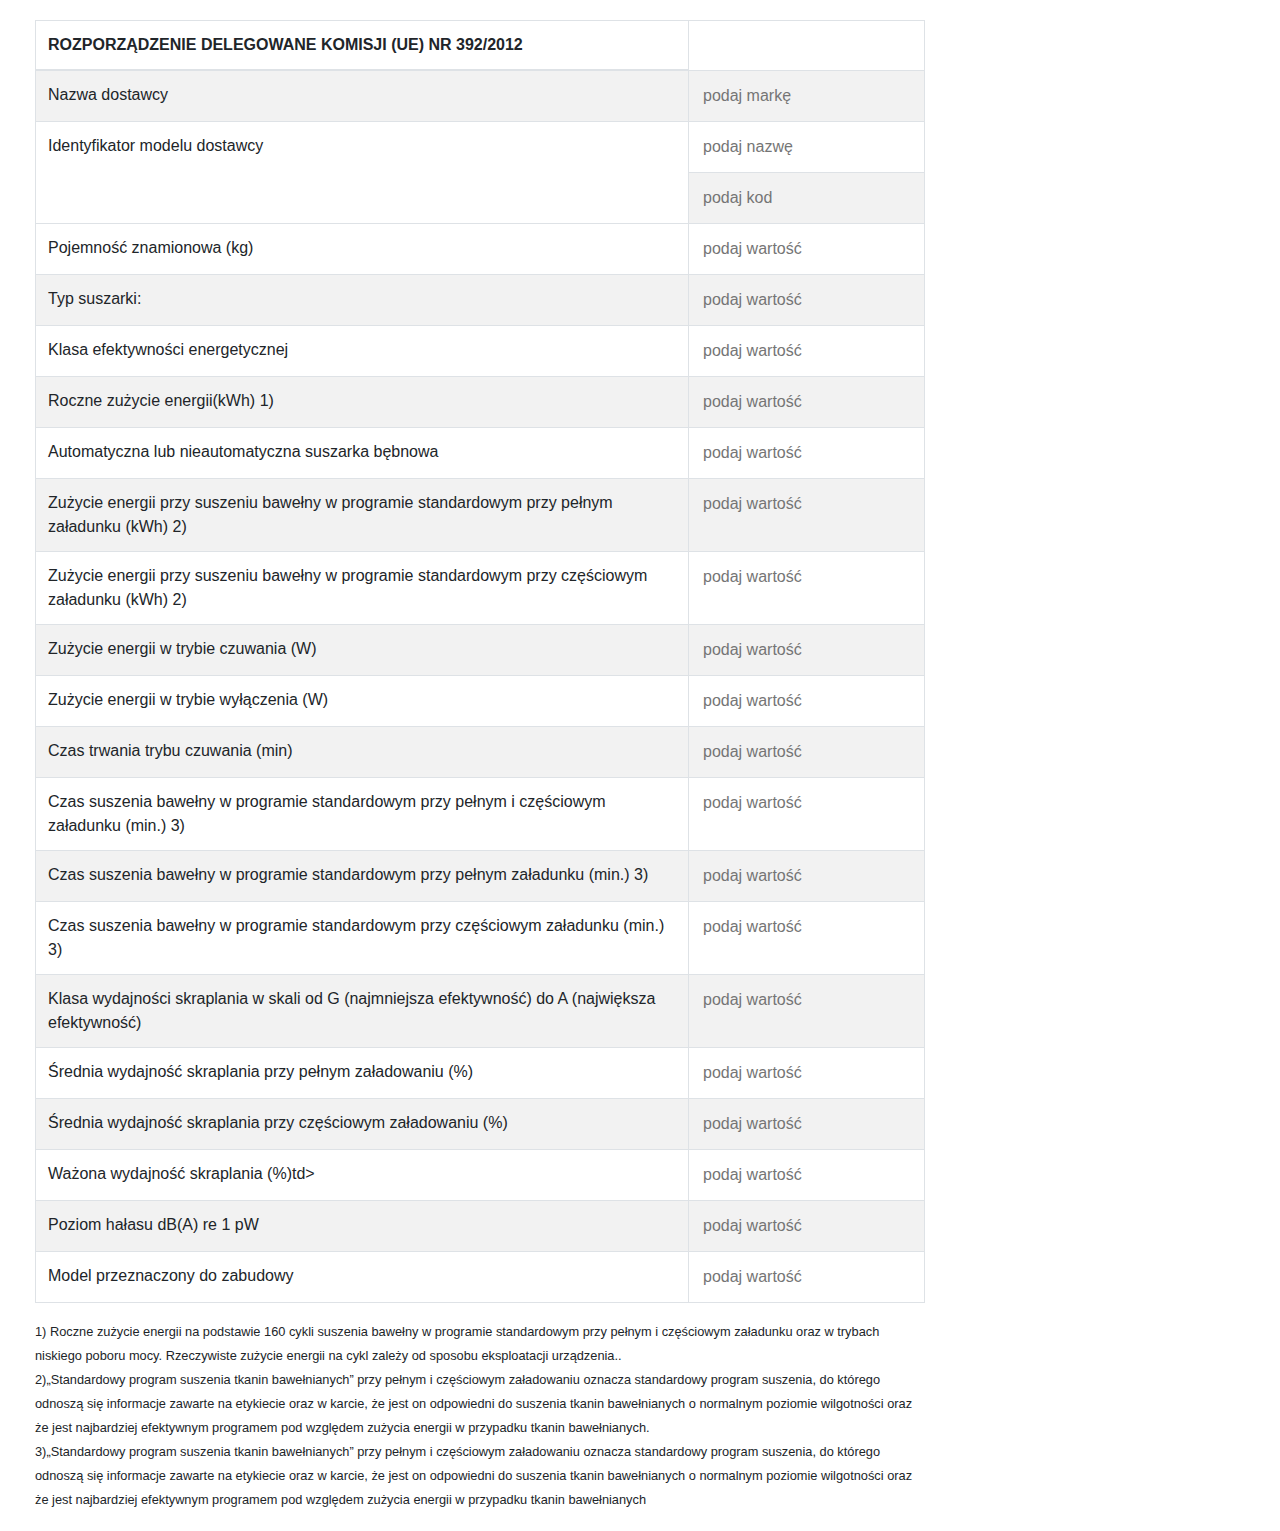
<file: karty/suszarki.html>
<!DOCTYPE html>
<html lang="pl-PL">
<head>
<link rel="stylesheet" href="../styles.css">
<meta charset="UTF-8">
<meta name="robots" content="noindex, nofollow" />
<meta http-equiv="Expires" content="0" />
<meta http-equiv="Cache-Control" content="no-store, no-cache, must-revalidate" />
<meta http-equiv="Cache-Control" content="post-check=0, pre-check=0" />
<meta http-equiv="Pragma" content="no-cache" />
<meta name="Autdor" content="slawomirj" />
<meta charset="iso-8859-2">
<link href="https://fonts.googleapis.com/css?family=Open+Sans" rel="stylesheet" type='text/css'> 
<title>Suszarki</title>

 <meta name="viewport" content="width=device-width, initial-scale=1">
<link rel="stylesheet" href="https://maxcdn.bootstrapcdn.com/bootstrap/4.3.1/css/bootstrap.min.css">
<script src="https://ajax.googleapis.com/ajax/libs/jquery/3.3.1/jquery.min.js"></script>
<script src="https://cdnjs.cloudflare.com/ajax/libs/popper.js/1.14.7/umd/popper.min.js"></script>
<script src="https://maxcdn.bootstrapcdn.com/bootstrap/4.3.1/js/bootstrap.min.js"></script>
<link rel="stylesheet" href="https://use.fontawesome.com/releases/v5.6.3/css/all.css" integrity="sha384-UHRtZLI+pbxtHCWp1t77Bi1L4ZtiqrqD80Kn4Z8NTSRyMA2Fd33n5dQ8lWUE00s/" crossorigin="anonymous">
 <link href="https://fonts.googleapis.com/css?family=Open+Sans" rel="stylesheet" type='text/css'>

</head>
<body>

<div class="col-lg-9">
<div id="karProd">
<table class="table table-striped table-bordered table-hoover table-condensed .active" >
<thead><th> ROZPORZĄDZENIE DELEGOWANE KOMISJI (UE) NR 392/2012 </thead></th> 
<tbody>
<tr>
<td>Nazwa dostawcy </td>
<td> <input type="text" class="KP" placeholder="podaj markę" id="brakKoloru"></td>
</tr>
<tr>
<td rowspan="2">Identyfikator modelu dostawcy</td>
<td> <input type="text" placeholder="podaj nazwę" class="KR"></td>
</tr>
<tr>
<td> <input type="text" placeholder="podaj kod" class="KP"></td>
</tr>
<tr>
<td>Pojemność znamionowa (kg)</td>
<td> <input type="text" placeholder="podaj wartość" class="KR"></td>
</tr>
<tr>
<td>Typ suszarki:</td>
<td> <input type="text" placeholder="podaj wartość" class="KP"></td>
</tr>
<tr>
<td>Klasa efektywności energetycznej</td>
<td> <input type="text" placeholder="podaj wartość" class="KR"></td>
</tr>
<tr>
<td>Roczne zużycie energii(kWh) 1)</td>
<td> <input type="text" placeholder="podaj wartość" class="KP"></td>
</tr>
<tr>
<td>Automatyczna lub nieautomatyczna suszarka bębnowa</td>
<td> <input type="text" placeholder="podaj wartość" class="KR"></td>
</tr>
<tr>
<td>Zużycie energii przy suszeniu bawełny w programie standardowym przy pełnym załadunku (kWh) 2)</td>
<td> <input type="text" placeholder="podaj wartość" class="KP"></td>
</tr>
<tr>
<td>Zużycie energii przy suszeniu bawełny w programie standardowym przy częściowym załadunku (kWh) 2)</td>
<td> <input type="text" placeholder="podaj wartość" class="KR"></td>
</tr>
<tr>
<td>Zużycie energii w trybie czuwania (W)</td>
<td> <input type="text" placeholder="podaj wartość" class="KP" ></td>
</tr>
<tr>
<td>Zużycie energii w trybie wyłączenia (W)</td>
<td> <input type="text" placeholder="podaj wartość" class="KR"></td>
</tr>
<tr>
<td>Czas trwania trybu czuwania (min)</td>
<td> <input type="text" placeholder="podaj wartość" class="KP" ></td>
</tr>
<tr>
<td>Czas suszenia bawełny w programie standardowym przy pełnym i częściowym załadunku (min.) 3)</td>
<td> <input type="text" placeholder="podaj wartość" class="KR"></td>
</tr>
<tr>
<td>Czas suszenia bawełny w programie standardowym przy pełnym załadunku (min.) 3)</td>
<td> <input type="text" placeholder="podaj wartość" class="KP" ></td>
</tr>
<tr>
<td>Czas suszenia bawełny w programie standardowym przy częściowym załadunku (min.) 3)</td>
<td> <input type="text" placeholder="podaj wartość" class="KR"></td>
</tr>
<tr>
<td>Klasa wydajności skraplania w skali od G (najmniejsza efektywność) do A (największa efektywność)</td>
<td> <input type="text" placeholder="podaj wartość" class="KP" ></td>
</tr>
<tr>
<td>Średnia wydajność skraplania przy pełnym załadowaniu (%)</td>
<td> <input type="text" placeholder="podaj wartość" class="KR"></td>
</tr>
<tr>
<td>Średnia wydajność skraplania przy częściowym załadowaniu (%)</td>
<td> <input type="text" placeholder="podaj wartość" class="KP" ></td>
</tr>
<tr>
<td>Ważona wydajność skraplania (%)td>
<td> <input type="text" placeholder="podaj wartość" class="KR"></td>
</tr>
<tr>
<td>Poziom hałasu dB(A) re 1 pW</td>
<td> <input type="text" placeholder="podaj wartość" class="KP" ></td>
</tr>
<tr>
<td>Model przeznaczony do zabudowy</td>
<td> <input type="text" placeholder="podaj wartość" class="KR"></td>
</tr>
</tbody>
</table>
<small>
1) Roczne zużycie energii na podstawie 160 cykli suszenia bawełny w programie standardowym przy pełnym i częściowym załadunku oraz w trybach niskiego poboru mocy. Rzeczywiste zużycie energii na cykl zależy od sposobu eksploatacji urządzenia..
<br>2)„Standardowy program suszenia tkanin bawełnianych” przy pełnym i częściowym załadowaniu oznacza standardowy program suszenia, do którego odnoszą się informacje zawarte na etykiecie oraz w karcie, że jest on odpowiedni do suszenia tkanin bawełnianych o normalnym poziomie wilgotności oraz że jest najbardziej efektywnym programem pod względem zużycia energii w przypadku tkanin bawełnianych.
<br>3)„Standardowy program suszenia tkanin bawełnianych” przy pełnym i częściowym załadowaniu oznacza standardowy program suszenia, do którego odnoszą się informacje zawarte na etykiecie oraz w karcie, że jest on odpowiedni do suszenia tkanin bawełnianych o normalnym poziomie wilgotności oraz że jest najbardziej efektywnym programem pod względem zużycia energii w przypadku tkanin bawełnianych
</small>
</div>
</div>
</body>
</file>
<file: styles.css>
html, body {
    height: 100%;
}
.container-fluid{
	background-color:white;
}
#sekcja1 {
    background-color:white  ;
    color:#414141;
    padding: 10px;
    float: left;
	font-size: 18px;
	width:100%;
	text-align: center;
}
#etykiety{
	background-color:white;
	text-align:center;
	
}
.card-deck{
	padding-left: 40px;
	padding-right: 40px;
	padding-bottom: 5px;
	padding-top: 5px;
	}
a{
	text-decoration:none;
}
#copy_wr{
	background-color:white;
	text-align:center;
}

#dA{
	padding: 30px;
	width:100%;
	background-color:white;
	text-align: center;
    float: left;
	color:black;
}

#karProd{
padding: 20px;
}

#footer {
    background-color:black;
    color:white!important;
    text-align:center;
}
#footer >a{
	font-size:20px;
    color:white;
}

#cc
{
	text-align: left;
	color:#E1E1EE;
}
#myTextarea{
	width: 50% ;
		
}
.ogg {
	padding-left:50px;
	padding-right:150px;
	padding-top:50px
}
.pole {
    width: 50% ;
	padding: 10px 10px;
	border-left:none;
	border-right:none;
	border-top:none;
    border-color:grey;
}
#pole:focus{
	background-color: white;
}
#polenowaMarka{
    width: 35%;
	padding: 10px 10px;
	border-left:none;
	border-right:none;
	border-top:none;
    border-color:grey;
	
}

input[type=text]:focus {
	
	background-color: #c6c8ca;
	
}
input[type=radio] {
    font-family:'Open Sans', sans-serif;
	float:left;
}
#szukaniePliku{
	display: none;
}
#nowaMarka{
	display: none;'
}

#nowaMarka2{
	padding: 20px;
}

.KP{
	background: #f2f2f2;
    border: none;
}
.KR{
	background: white;
    border: none;	
}
.panel-default .panel-heading:hover{
    text-decoration:none;
}
.panel-default > .panel-heading
{	
	text-decoration:none;

}



.panel-title >a {
	color : black;
	font-size: 20px!important;
	text-decoration:none;

}
.panel-heading{
border: 10px black;
	padding: 2px 6px 2px 6px;
	border-radius: 10px;
}

.panel-body{
	
	border-left: 6px C0C0C0;
	border-color: #343a40;
	color:white!important;
}

.btn-default.btn-lg:hover {
	 background: ##f2f2f2; 
	 color: #white;
}
.button {
	cursor: pointer;
}

.panel-heading {
	

}
.btn-outline-warning disabled {
  opacity: 0.6;
  cursor: not-allowed;
  background-color: grey;
}
.card-body > a{
	border: 10px black;
	padding: 2px 6px 2px 6px;
	border-radius: 10px;
}
.col-lg-1#back{
	margin:10px;
}

td>a {
	
	color:black;
	
}
.code{
	padding: 10px;
	background-color: black;
	color:white!important;
	font-family: 'Inconsolata', monospace;
	text-align: left;
}
</file>
